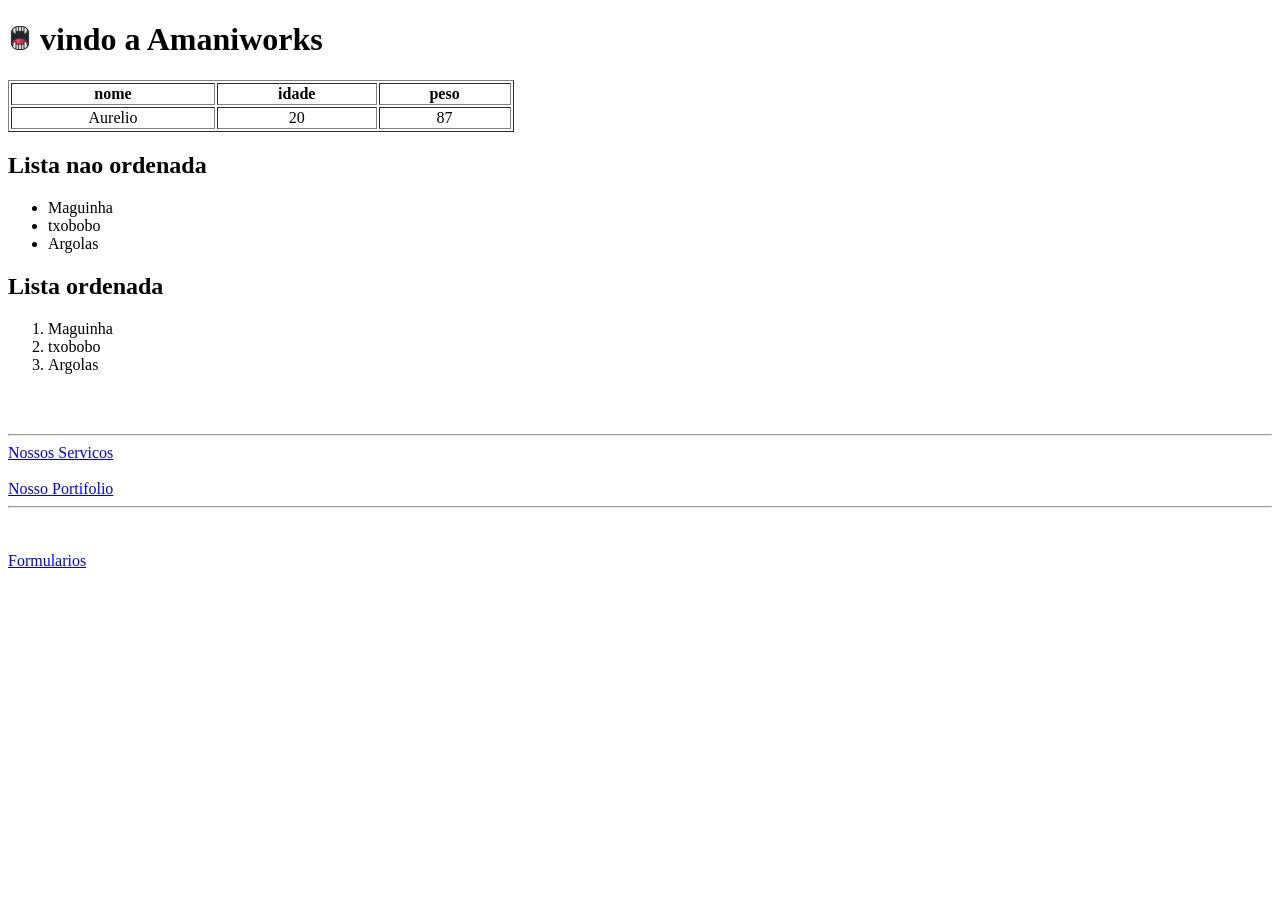
<file: Site1/index.html>
<!DOCTYPE html>
<html lang="en">

<head>
    <meta charset="UTF-8">
    <meta name="viewport" content="width=device-width, initial-scale=1.0">
    <meta name="author" content="Aurelui Jovo">
    <title>Lets guiri</title>
</head>

<body>
    <h1> <img src="img/boca_icon.png"> vindo a Amaniworks</h1>
    <table border="1" width="40%" style="text-align: center;">
        <tr>
            <th>nome</th>
            <th>idade</th>
            <th>peso</th>
        </tr>

        <tr>
            <td>Aurelio</td>
            <td>20</td>
            <td>87</td>
        </tr>
    </table>

    <h2> Lista nao ordenada</h2>
    <ul>
        <li>Maguinha</li>
        <li>txobobo</li>
        <li>Argolas</li>
    </ul>

    <h2>Lista ordenada</h2>
    <ol>
        <li>Maguinha</li>
        <li>txobobo</li>
        <li>Argolas</li>
    </ol>

    <br> <br>
    <hr>
    <a href="servicos.html" target="_blank">Nossos Servicos</a>
    <br><br>
    <a href="/Portifolio/Natawane.html">Nosso Portifolio</a>
    <hr>
    <br><br>
    <a href="Formularios.html">Formularios</a>


</body>

</html>
</file>
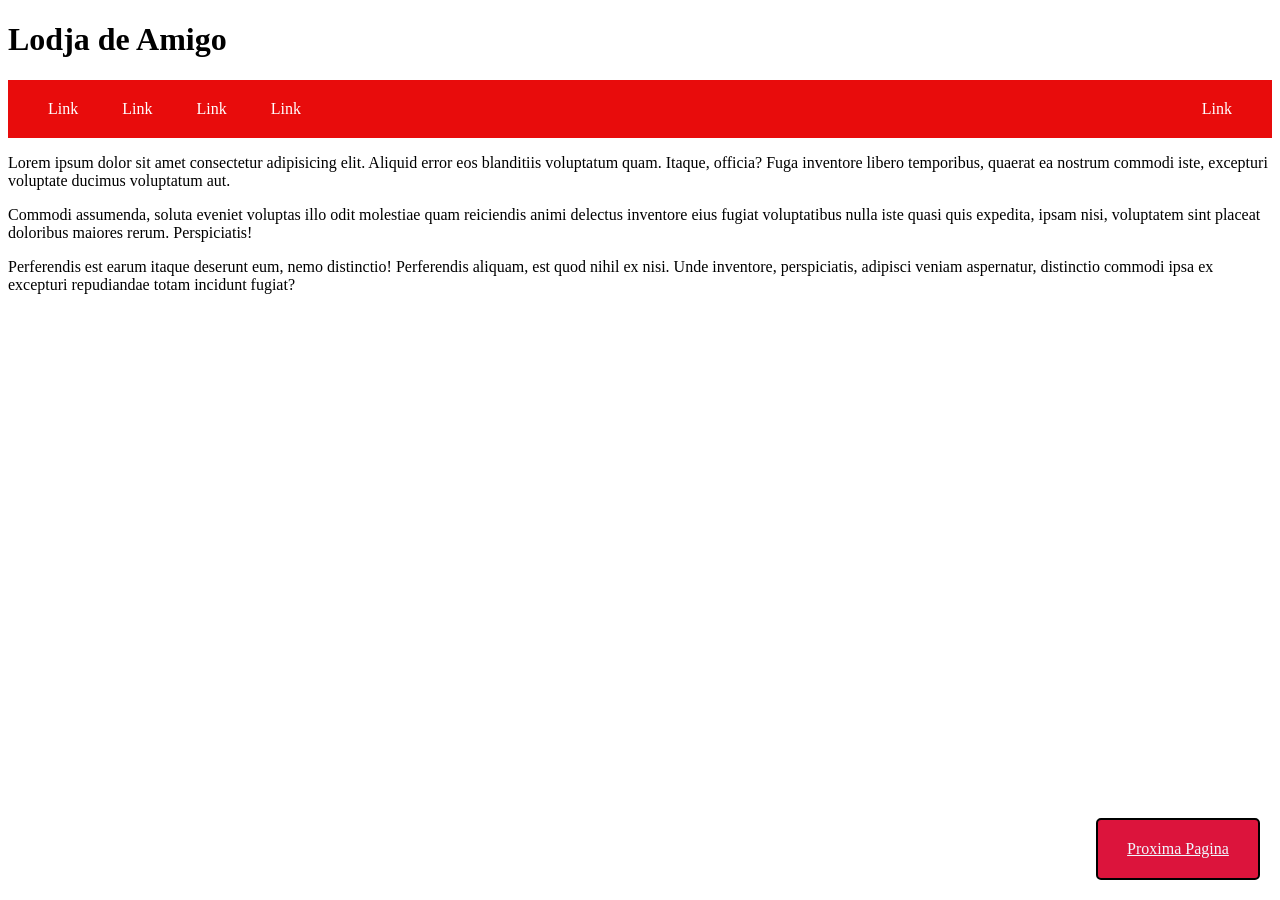
<file: Site2/index.html>
<!DOCTYPE html>
<html lang="pt-PR">

<head>
    <meta charset="UTF-8">
    <meta name="viewport" content="width=device-width, initial-scale=1.0">
    <title>Vamos ao Css</title>
    <link rel="Stylesheet" href="css/estilo.css">
</head>

<body>

    <h1>Lodja de Amigo</h1>
    <ul>
        <li><a href="#"> Link</a></li>

        <li><a href="#"> Link</a></li>

        <li><a href="#"> Link</a></li>

        <li><a href="#"> Link</a></li>
        <li id="login"><a href="#"> Link</a></li>

    </ul>

    <p class="meu">Lorem ipsum dolor sit amet consectetur adipisicing elit. Aliquid error eos blanditiis voluptatum
        quam. Itaque, officia? Fuga inventore libero temporibus, quaerat ea nostrum commodi iste, excepturi voluptate
        ducimus voluptatum aut.</p>

    <p id="Moz">Commodi assumenda, soluta eveniet voluptas illo odit molestiae quam reiciendis animi delectus inventore
        eius fugiat voluptatibus nulla iste quasi quis expedita, ipsam nisi, voluptatem sint placeat doloribus maiores
        rerum. Perspiciatis!</p>



    <p>Perferendis est earum itaque deserunt eum, nemo distinctio! Perferendis aliquam, est quod nihil ex nisi. Unde
        inventore, perspiciatis, adipisci veniam aspernatur, distinctio commodi ipsa ex excepturi repudiandae totam
        incidunt fugiat?</p>

    </p>

    <a class="botao" href="outro.html">Proxima Pagina</a>
</body>

</html>
</file>
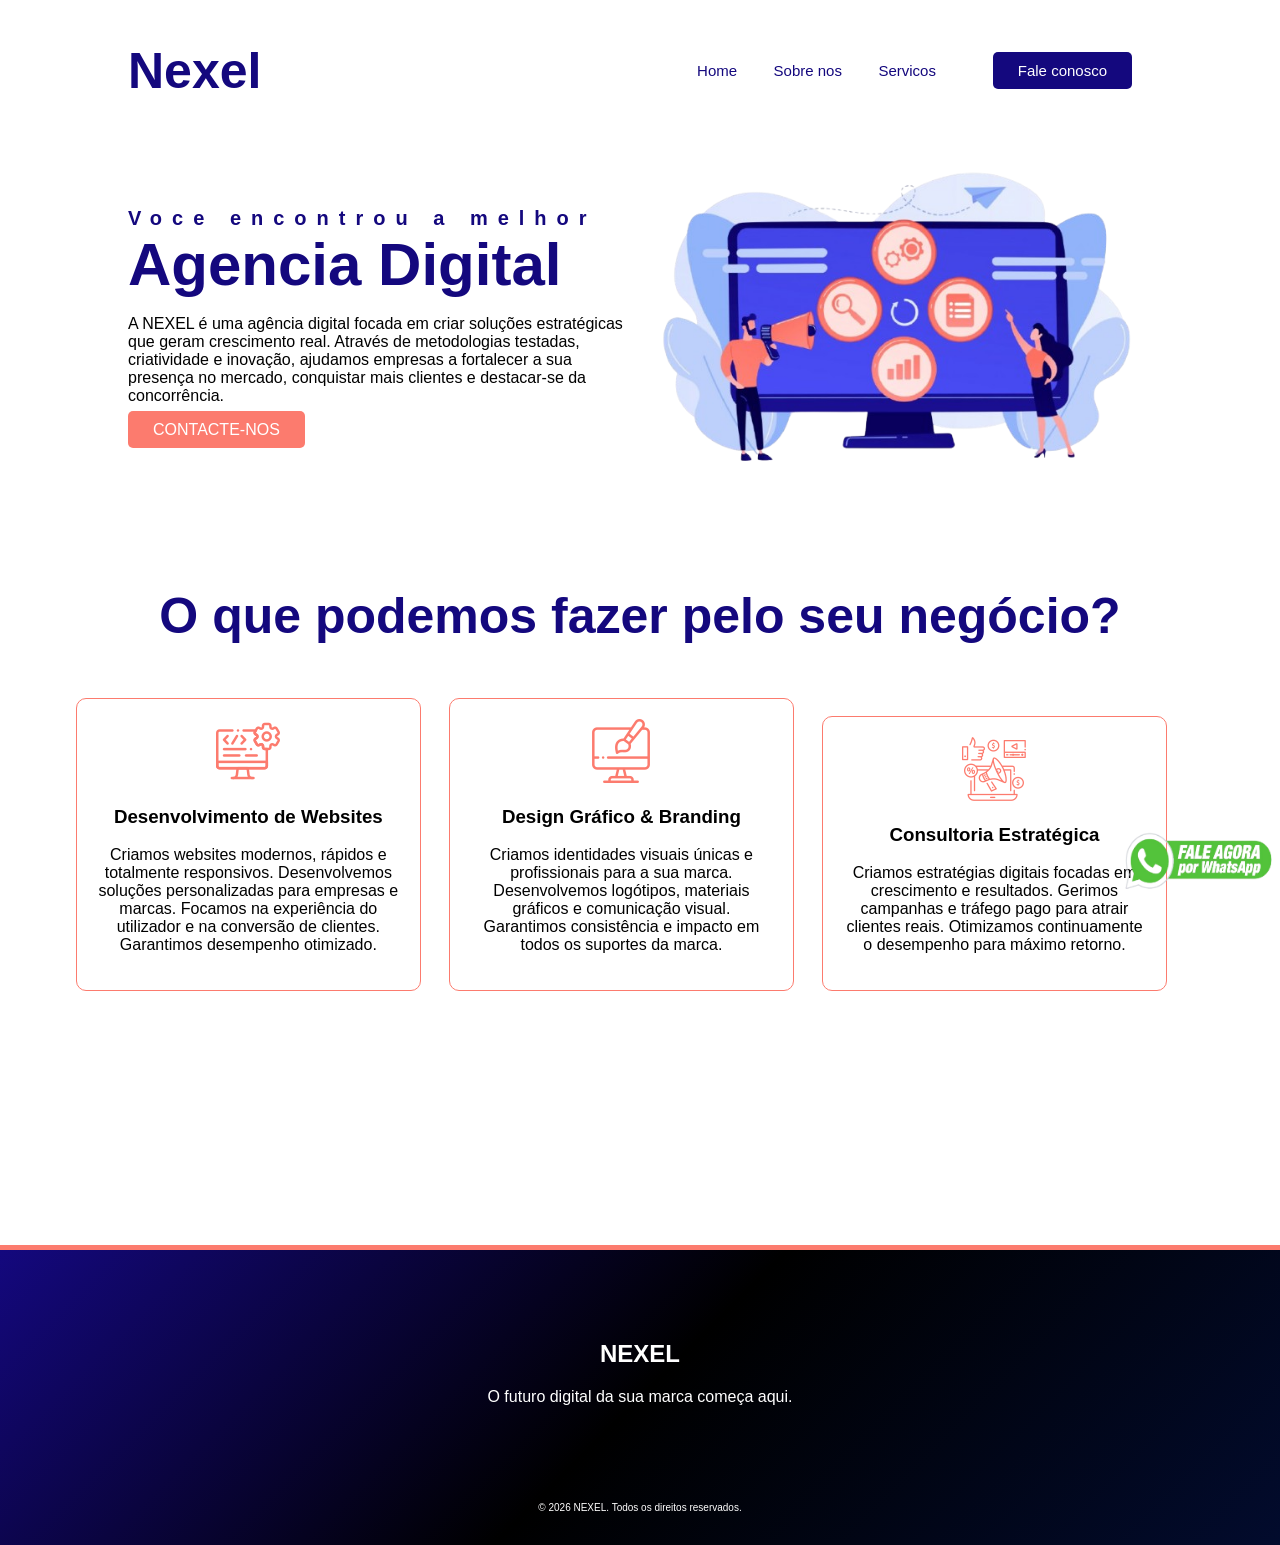
<file: Site_Agencia/index.html>
<!DOCTYPE html>
<html lang="pt-PT">

<head>
    <meta charset="UTF-8">
    <meta name="viewport" content="width=device-width, initial-scale=1.0">
    <meta name="keywords" content="Tecnologia, Design, Marketing">
    <link rel="stylesheet" href="css/estilo.css">
    <link rel="stylesheet" href="css/responsivo.css">
    <title>Agencia Nexel</title>
</head>


<body>
    <nav class="navbar">
        <div class="logo">
            <h1>Nexel</h1>
        </div>
        <div class="navegadores">
            <a href="#">Home</a>
            <a href="#">Sobre nos</a>
            <a href="#">Servicos</a>
            <a id="botao" href="#">Fale conosco</a>


        </div>
    </nav>

    <header class="header">
        <div class="headline">
            <h2 style="letter-spacing: 10px; font-size: 20px;">Voce encontrou a melhor</h2>
            <h2 style="font-size: 60px; ">Agencia Digital</h2>
            <p>A NEXEL é uma agência digital focada em criar soluções estratégicas que geram crescimento real. Através
                de metodologias testadas, criatividade e inovação, ajudamos empresas a fortalecer a sua presença no
                mercado, conquistar mais clientes e destacar-se da concorrência.</p>
            <a class="botao" href="#">Contacte-nos</a>
        </div>
        <div class="img_headline">
            <img style="max-width: 100%;" src="img/computer.png">
        </div>
    </header>

    <section class="section">
        <h2>O que podemos fazer pelo seu negócio?</h2>
        <div class="Servicos">
            <div class="card">
                <div class="card_txt"> <img src="img/desenvolvedor-de-software.png">
                    <h3>Desenvolvimento de Websites</h3>
                    <p>Criamos websites modernos, rápidos e totalmente responsivos.
                        Desenvolvemos soluções personalizadas para empresas e marcas.
                        Focamos na experiência do utilizador e na conversão de clientes.
                        Garantimos desempenho otimizado.
                    </p>
                </div>
                <div class="texto_oculto">
                    <h3>Desenvolvimento de Websites</h3>
                    <P> Desenvolvemos soluções completas desde websites institucionais até lojas online.
                        Criamos plataformas rápidas, modernas e otimizadas para todos os dispositivos.
                        Aplicamos boas práticas de SEO para melhorar a visibilidade nos motores de busca.
                        O nosso foco é transformar visitas em clientes e gerar resultados reais.</P>
                </div>
            </div>
            <div class="card">
                <div class="card_txt"> <img src="img/web-design.png">
                    <h3>Design Gráfico & Branding</h3>
                    <P> Criamos identidades visuais únicas e profissionais para a sua marca.
                        Desenvolvemos logótipos, materiais gráficos e comunicação visual.
                        Garantimos consistência e impacto em todos os suportes da marca.</P>
                </div>
                <div class="texto_oculto">
                    <h3>Design Gráfico & Branding</h3>
                    <P> Criamos identidades visuais fortes e consistentes que destacam a sua marca.
                        Desenvolvemos logótipos, materiais gráficos e comunicação visual estratégica.
                        Garantimos coerência em todos os pontos de contacto da sua marca no digital e físico.
                        O objetivo é posicionar a sua empresa de forma profissional e memorável.</P>
                </div>

            </div>
            <div class="card">
                <div class="card_txt"> <img src="img/campanha-digital.png">
                    <h3>Consultoria Estratégica</h2>
                        <p>Criamos estratégias digitais focadas em crescimento e resultados.
                            Gerimos campanhas e tráfego pago para atrair clientes reais.
                            Otimizamos continuamente o desempenho para máximo retorno.
                        </p>
                </div>
                <div class="texto_oculto">
                    <h3>Marketing Digital</h3>
                    <P> Criamos e gerimos campanhas digitais focadas em crescimento e conversão.
                        Utilizamos tráfego pago e estratégias orgânicas para atrair clientes qualificados.
                        Analisamos métricas em tempo real para otimizar resultados continuamente.
                        O nosso foco é maximizar o retorno sobre o investimento e a presença online.</P>
                </div>

            </div>
        </div>

    </section>


    <footer>
        <div class="rodape">
            <h2>NEXEL</h2>
            <P>O futuro digital da sua marca começa aqui.</P>
        </div>
        <p class="copy">© 2026 NEXEL. Todos os direitos reservados.</p>

    </footer>
    <a class="whats" target="_blank"
        href="https://wa.me/849648259?text=Ol%C3%A1%2C%20vi%20o%20vosso%20website%20e%20fiquei%20interessado%20nos%20vossos%20servi%C3%A7os.%20Gostaria%20de%20obter%20mais%20informa%C3%A7%C3%B5es%20sobre%20as%20solu%C3%A7%C3%B5es%20que%20oferecem%20e%20como%20podem%20ajudar%20o%20meu%20neg%C3%B3cio."><img
            style=" height: 60px;
    width: 150px;" src="img/Whats-removebg-preview.png">
</body>

</html>
</file>
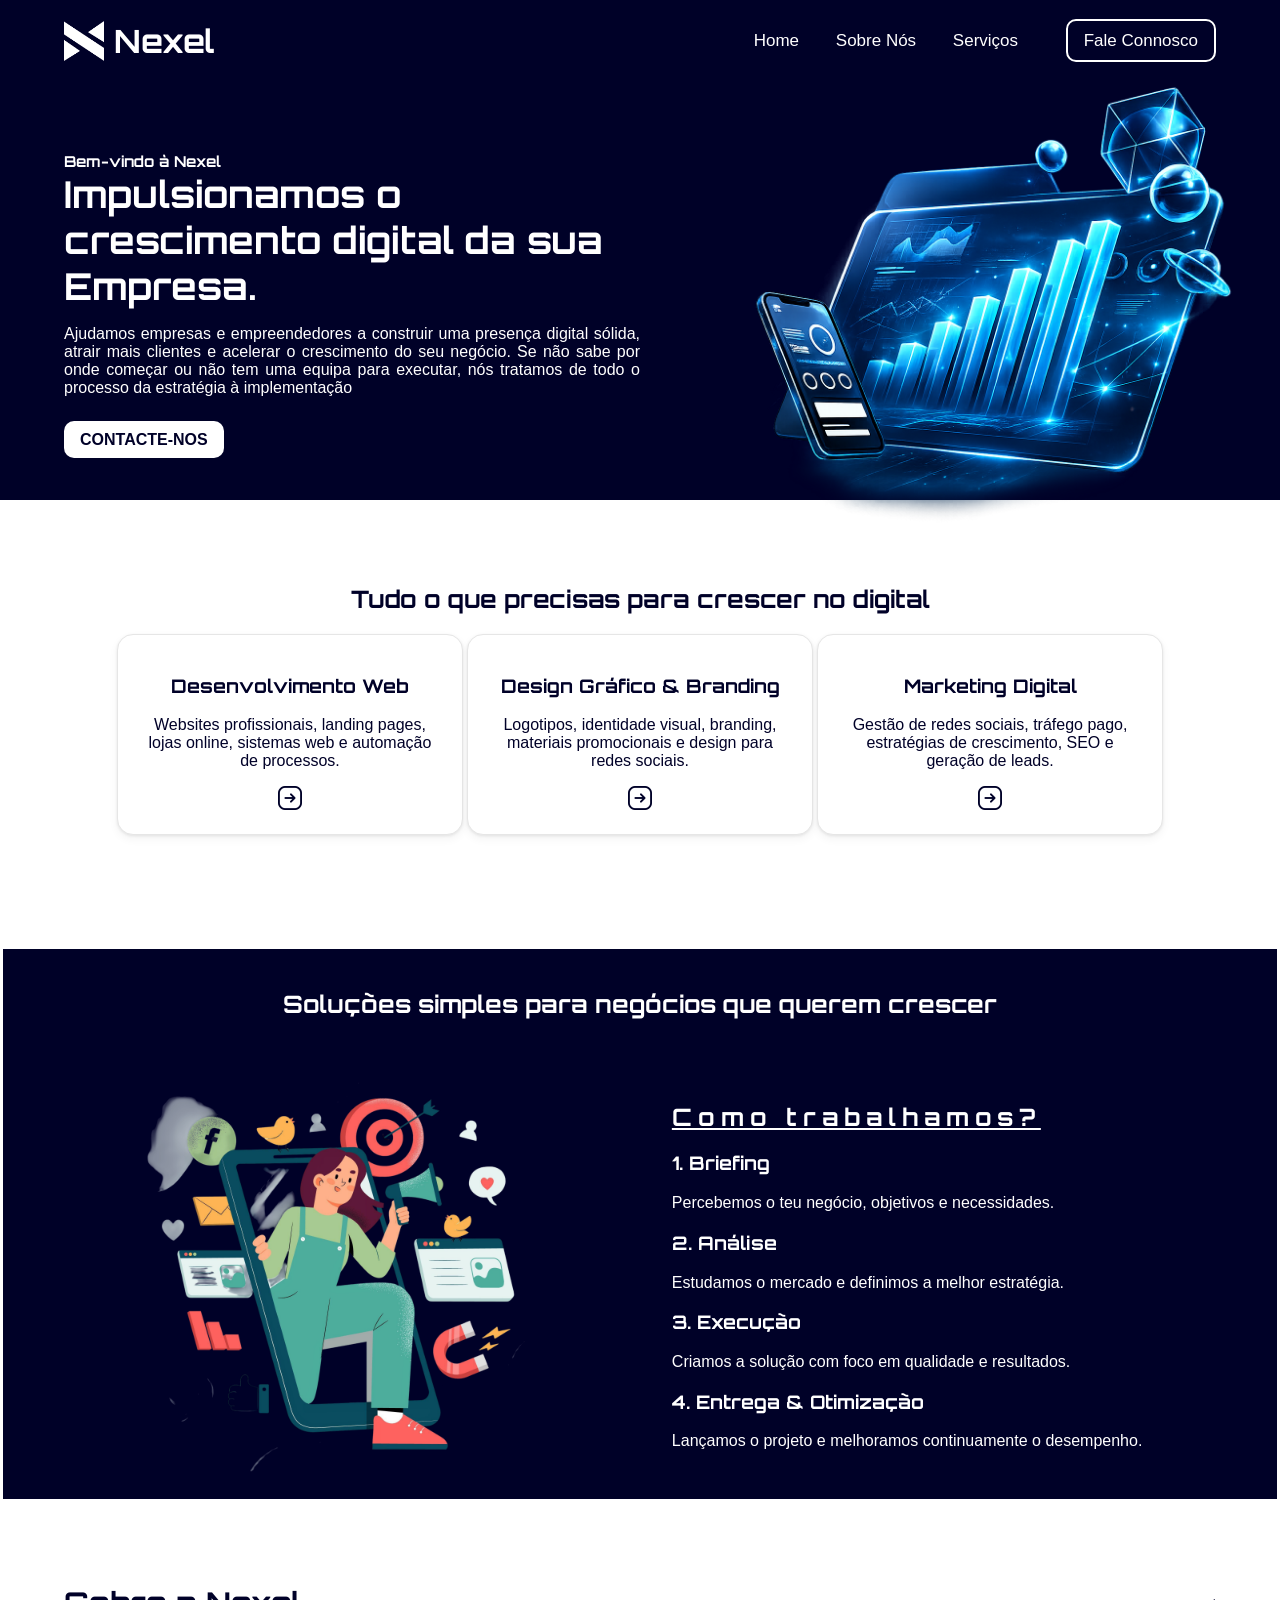
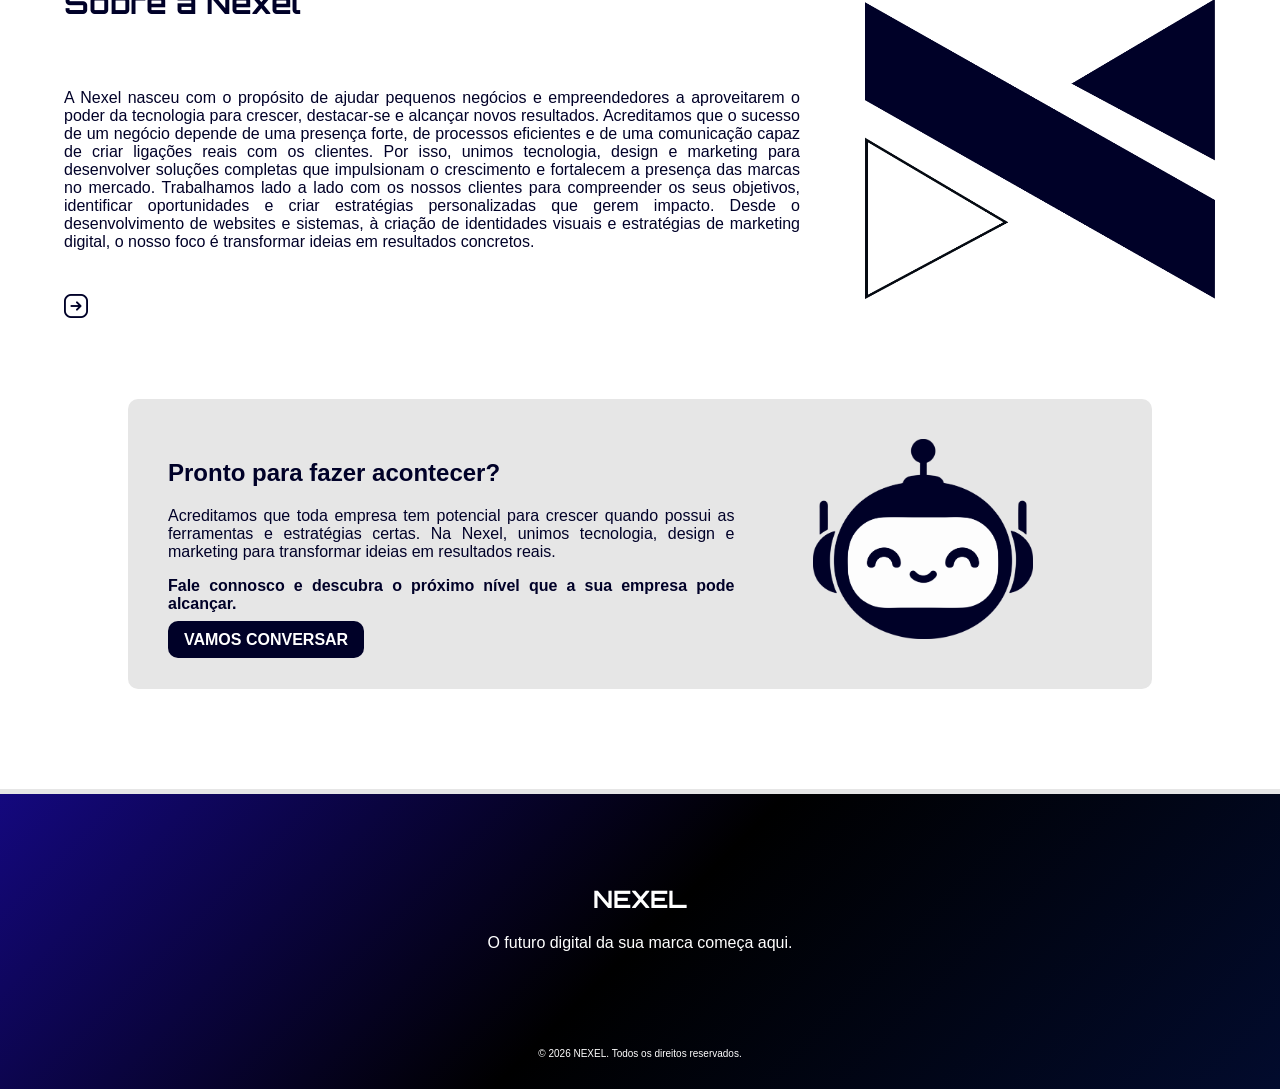
<file: Site_Nexel/index.html>
<!DOCTYPE html>
<html lang="en">

<head>
    <meta charset="UTF-8">
    <meta name="viewport" content="width=device-width, initial-scale=1.0">
    <meta name="Keywords" content="Design, Programacao, Txiiiii">
    <meta name="Author" content="Aurelio Jovov jr">
    <link rel="icon" href="./img/nexel 2.png" type="image/png">
    <link rel="stylesheet" href="css/estilo.css">
    <link rel="stylesheet" href="css/index_responsivo.css">
    <title>Nexel - Home</title>
</head>

<body>
    <navbar class="navbar">

        <div class="logo">
            <img src="img/nexel 2.png">
            <H1>Nexel</H1>
        </div>
        <div class="menu">
            <a href="./index.html">Home</a>
            <a href="./sobre.html">Sobre Nós</a>
            <a href="./services.html">Serviços</a>
            <a id="botao" target="_blank"
                href="https://wa.me/258879148260?text=Ol%C3%A1,%20equipa%20Nexel!%20%F0%9F%91%8B%20Acabei%20de%20visitar%20o%20vosso%20site%20e%20gostaria%20de%20saber%20mais%20sobre%20os%20servi%C3%A7os%20que%20oferecem.%20Podem%20ajudar-me%20a%20encontrar%20a%20melhor%20solu%C3%A7%C3%A3o%20para%20o%20meu%20projeto?%20Obrigado.">Fale
                Connosco</a>
        </div>
    </navbar>

    <header class="header">
        <div class="headline">
            <h2>Bem-vindo à Nexel</h2>
            <p class="txt">Impulsionamos o crescimento digital da sua Empresa.</p>
            <p style="text-align: justify;">Ajudamos empresas e empreendedores a construir uma presença digital sólida,
                atrair mais
                clientes e acelerar o crescimento do seu negócio. Se não sabe por onde começar ou não tem uma equipa
                para executar, nós tratamos de todo o processo da estratégia à implementação</p>
            <br>
            <a class="botao" target="_blank"
                href="https://wa.me/258879148260?text=Ol%C3%A1,%20equipa%20Nexel!%20%F0%9F%91%8B%20Acabei%20de%20visitar%20o%20vosso%20site%20e%20gostaria%20de%20saber%20mais%20sobre%20os%20servi%C3%A7os%20que%20oferecem.%20Podem%20ajudar-me%20a%20encontrar%20a%20melhor%20solu%C3%A7%C3%A3o%20para%20o%20meu%20projeto?%20Obrigado.">Contacte-nos</a>
        </div>

        <div class="img_headline">
            <img style="   height: 500px;
    width: 500px;" src="img/headlineimg.png">
        </div>
    </header>

    <section class="section">
        <div class="servicos">
            <h2>Tudo o que precisas para crescer no digital</h2>
            <div class="card">
                <h3>Desenvolvimento Web</h3>
                <p>Websites profissionais, landing pages, lojas online, sistemas web e automação de processos.</p>
                <a class="seta" href="./services.html"><img src="img/seta-direita.png"></a>
            </div>
            <div class="card">
                <h3>Design Gráfico & Branding</h3>
                <p>Logotipos, identidade visual, branding, materiais promocionais e design para redes sociais.</p>
                <a class="seta" href="./services.html"><img src="img/seta-direita.png"></a>
            </div>
            <div class="card">
                <h3>Marketing Digital</h3>
                <p> Gestão de redes sociais, tráfego pago, estratégias de crescimento, SEO e geração de leads.</p>
                <a class="seta" href="./services.html"><img src="img/seta-direita.png"> </a>
            </div>
        </div>
        <div class="titulo">
            <h2>Soluções simples para negócios que querem crescer</h2>
        </div>
    </section>

    <section class="processo">



        <div class="img_pro">
            <img style="height:400px; width:400px;"
                src="img/ilustracao-desenhada-a-mao-de-pessoas-com-smartphone-para-marketing.png">
        </div>
        <div class="info_pro">
            <h2 style="text-decoration: underline;  letter-spacing: 6px;">Como trabalhamos?</h2>

            <h3>1. Briefing </h3>
            <p>Percebemos o teu negócio, objetivos e necessidades.</p>
            <h3>2. Análise </h3>
            <p>Estudamos o mercado e definimos a melhor estratégia.</p>
            <h3>3. Execução </h3>
            <p>Criamos a solução com foco em qualidade e resultados.</p>
            <h3>4. Entrega & Otimização </h3>
            <p>Lançamos o projeto e melhoramos continuamente o desempenho.</p>
        </div>

    </section>

    <section class="sobre">
        <div class="sobre_txt">
            <h2 style="padding: 0;">Sobre a Nexel</h2>
            <p>A Nexel nasceu com o propósito de ajudar pequenos negócios e empreendedores a aproveitarem o poder da
                tecnologia para crescer, destacar-se e alcançar novos resultados.

                Acreditamos que o sucesso de um negócio depende de uma presença forte, de processos eficientes e de uma
                comunicação capaz de criar ligações reais com os clientes. Por isso, unimos tecnologia, design e
                marketing para desenvolver soluções completas que impulsionam o crescimento e fortalecem a presença das
                marcas no mercado.

                Trabalhamos lado a lado com os nossos clientes para compreender os seus objetivos, identificar
                oportunidades e criar estratégias personalizadas que gerem impacto. Desde o desenvolvimento de websites
                e sistemas, à criação de identidades visuais e estratégias de marketing digital, o nosso foco é
                transformar ideias em resultados concretos.</p>

            <a class="seta" href="./sobre.html"><img src="img/seta-direita.png"> </a>
        </div>
        <div class="sobre_logo">
            <img style="height: 300px; width: 350px;" src="img/nexel.png">
        </div>
    </section>

    <section class="Vamos">

        <div class="contacte_txt">
            <h2>Pronto para fazer acontecer?</h2>
            <p>Acreditamos que toda empresa tem potencial para crescer quando possui as ferramentas e estratégias
                certas. Na Nexel, unimos tecnologia, design e marketing para transformar ideias em resultados reais.</p>
            <strong>Fale connosco e descubra o próximo nível que a sua empresa pode alcançar.</strong>
            <br> <br>
            <a class="btn" target="_blank"
                href="https://wa.me/258879148260?text=Ol%C3%A1,%20equipa%20Nexel!%20%F0%9F%91%8B%20Acabei%20de%20visitar%20o%20vosso%20site%20e%20gostaria%20de%20saber%20mais%20sobre%20os%20servi%C3%A7os%20que%20oferecem.%20Podem%20ajudar-me%20a%20encontrar%20a%20melhor%20solu%C3%A7%C3%A3o%20para%20o%20meu%20projeto?%20Obrigado.">Vamos
                conversar</a>
        </div>
        <div class="contacte_img">
            <img style=" height: 200px;
    width: 220px;" src="img/robo.png">
        </div>

        </div>
    </section>


    <footer class="footer">
        <div class="rodape">
            <h2>NEXEL</h2>
            <P>O futuro digital da sua marca começa aqui.</P>
        </div>
        <p class="copy">© 2026 NEXEL. Todos os direitos reservados.</p>

    </footer>

</body>

</html>
</file>
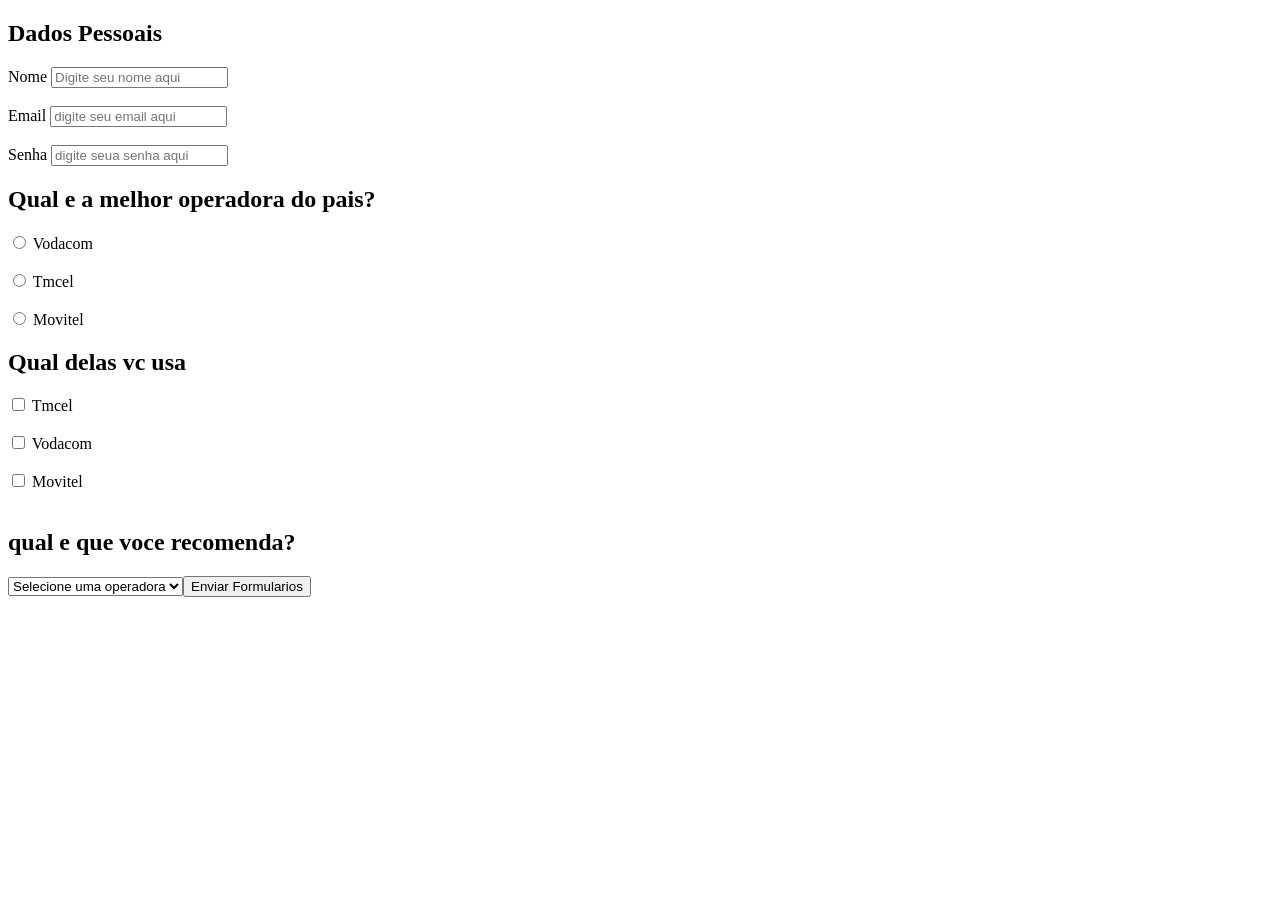
<file: Site1/Formularios.html>
<!DOCTYPE html>
<html lang="pt-PT">

<head>
    <meta charset="UTF-8">
    <meta name="viewport" content="width=device-width, initial-scale=1.0">
    <title>Formularios</title>
    <style>
        body {}
    </style>
</head>

<body>
    <h2>Dados Pessoais</h2>
    <form>
        <label for="campo_nome">Nome</label>
        <input id="campo_nome" type="text" placeholder="Digite seu nome aqui" required>

        <br><br>
        <label for="Email">Email</label>
        <input id="Email" type="email" placeholder="digite seu email aqui" required>

        <br><br>
        <label for="password">Senha</label>
        <input id="password" type="password" placeholder="digite seua senha aqui" required>



        <h2>Qual e a melhor operadora do pais?</h2>


        <input type="radio" id="Vodacom" name="operadora" value="Vodacom">
        <label for="Vodacom"> Vodacom</label>

        <br><br>
        <input type="radio" id="Tmcel" name="operadora" value="Tmcel">
        <label for="Tmcel"> Tmcel</label>

        <br><br>
        <input type="radio" id="Movitel" name="operadora" value="Movitel">
        <label for="Movitel"> Movitel</label>

        <h2>Qual delas vc usa </h2>

        <input id="operadora2" type="checkbox" name="operadora2" value="Tmcel">
        <label for="operadora2"> Tmcel</label>
        <br><br>

        <input id="operadora1" type="checkbox" name="operadora1" value="Vodacom">
        <label for="operadora1"> Vodacom</label>
        <br><br>

        <input id="operadora3" type="checkbox" name="operadora3" value="Movitel">
        <label for="operadora3"> Movitel</label>
        <br><br>

        <h2>qual e que voce recomenda?</h2>
        <select>
            <option selected disabled value="">Selecione uma operadora</option>
            <option value="Vodacom">vodacom</option>
            <option value="Tmcel">Tmcel</option>
            <option value="Movitel">Movitel</option>
            <br><br>
            <br><br>
            <input type="submit" value="Enviar Formularios">
            <br><br>
        </select>

</body>

</html>
</file>
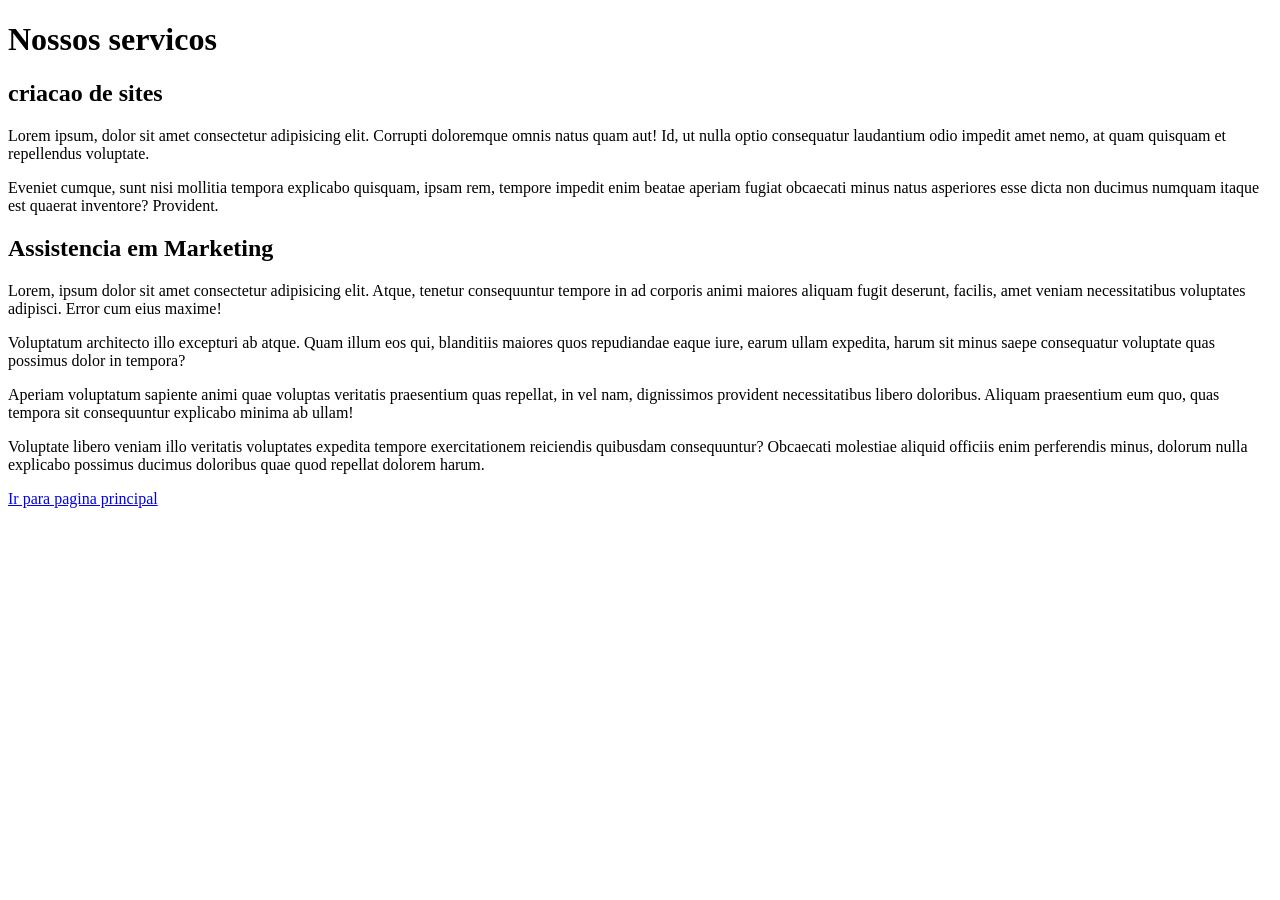
<file: Site1/servicos.html>
<!DOCTYPE html>
<html lang="pt-PT">

<head>
    <meta charset="UTF-8">
    <meta name="viewport" content="width=device-width, initial-scale=1.0">
    <title>Servicos </title>
</head>

<body>
    <h1>Nossos servicos</h1>
    <h2>criacao de sites</h2>
    <p>Lorem ipsum, dolor sit amet consectetur adipisicing elit. Corrupti doloremque omnis natus quam aut! Id, ut nulla
        optio consequatur laudantium odio impedit amet nemo, at quam quisquam et repellendus voluptate.</p>
    <p>Eveniet cumque, sunt nisi mollitia tempora explicabo quisquam, ipsam rem, tempore impedit enim beatae aperiam
        fugiat obcaecati minus natus asperiores esse dicta non ducimus numquam itaque est quaerat inventore? Provident.
    </p>

    <h2>Assistencia em Marketing</h2>
    <p>Lorem, ipsum dolor sit amet consectetur adipisicing elit. Atque, tenetur consequuntur tempore in ad corporis
        animi maiores aliquam fugit deserunt, facilis, amet veniam necessitatibus voluptates adipisci. Error cum eius
        maxime!</p>
    <p>Voluptatum architecto illo excepturi ab atque. Quam illum eos qui, blanditiis maiores quos repudiandae eaque
        iure, earum ullam expedita, harum sit minus saepe consequatur voluptate quas possimus dolor in tempora?</p>
    <p>Aperiam voluptatum sapiente animi quae voluptas veritatis praesentium quas repellat, in vel nam, dignissimos
        provident necessitatibus libero doloribus. Aliquam praesentium eum quo, quas tempora sit consequuntur explicabo
        minima ab ullam!</p>
    <p>Voluptate libero veniam illo veritatis voluptates expedita tempore exercitationem reiciendis quibusdam
        consequuntur? Obcaecati molestiae aliquid officiis enim perferendis minus, dolorum nulla explicabo possimus
        ducimus doloribus quae quod repellat dolorem harum.</p>
    <a href="index.html">Ir para pagina principal</a>
</body>

</html>
</file>
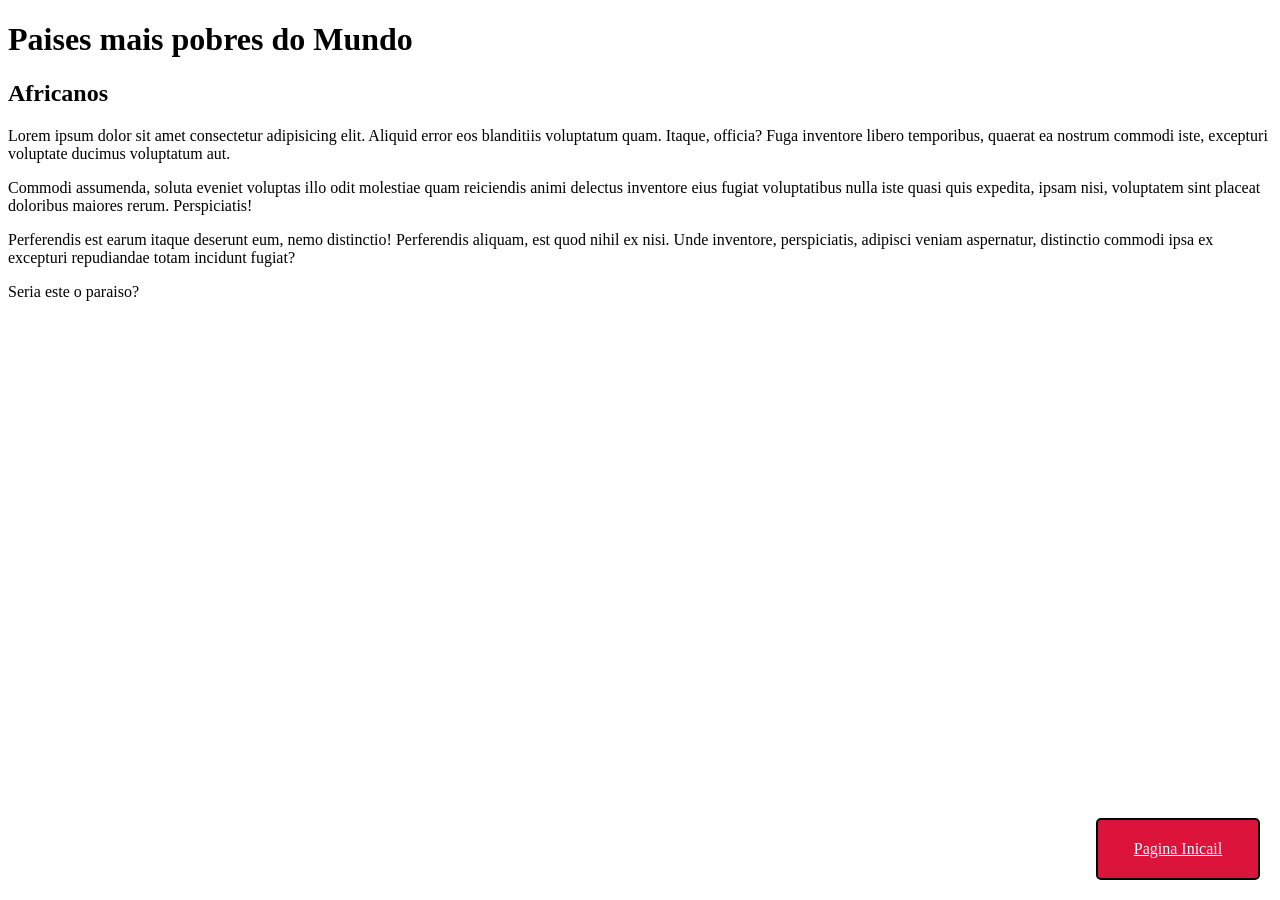
<file: Site2/outro.html>
<!DOCTYPE html>
<html lang="pt-PT">

<head>
    <meta charset="UTF-8">
    <meta name="viewport" content="width=device-width, initial-scale=1.0">
    <title>Outro</title>
    <link rel="Stylesheet" href="css/estilo.css">
</head>

<body>
    <h1>Paises mais pobres do Mundo</h1>
    <h2>Africanos</h2>

    <p class="meu">Lorem ipsum dolor sit amet consectetur adipisicing elit. Aliquid error eos blanditiis voluptatum
        quam. Itaque, officia? Fuga inventore libero temporibus, quaerat ea nostrum commodi iste, excepturi voluptate
        ducimus voluptatum aut.</p>

    <p id="Moz">Commodi assumenda, soluta eveniet voluptas illo odit molestiae quam reiciendis animi delectus inventore
        eius fugiat voluptatibus nulla iste quasi quis expedita, ipsam nisi, voluptatem sint placeat doloribus maiores
        rerum. Perspiciatis!</p>



    <p>Perferendis est earum itaque deserunt eum, nemo distinctio! Perferendis aliquam, est quod nihil ex nisi. Unde
        inventore, perspiciatis, adipisci veniam aspernatur, distinctio commodi ipsa ex excepturi repudiandae totam
        incidunt fugiat?</p>

    <div class="Fundo">

        <P>Seria este o paraiso?</P>

    </div>
    <a class="botao" href="index.html">Pagina Inicail</a>


</body>

</html>
</file>
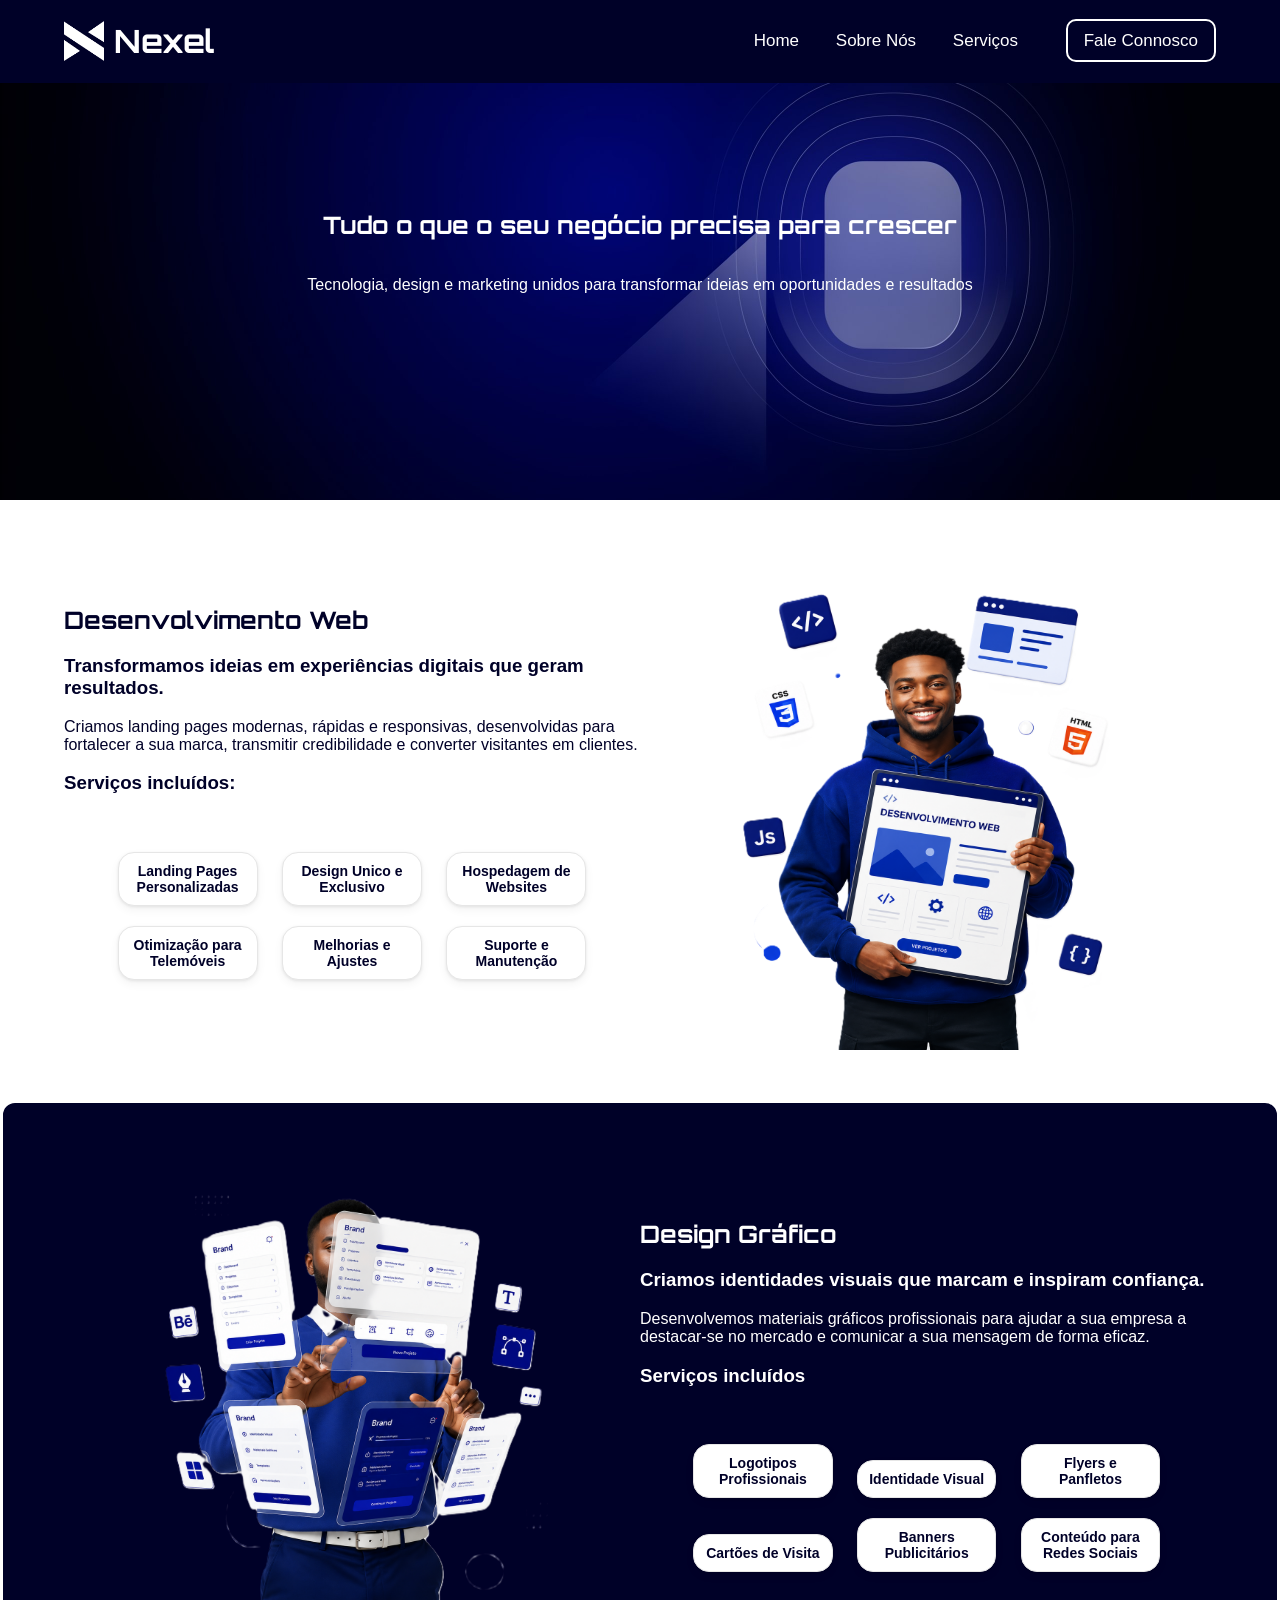
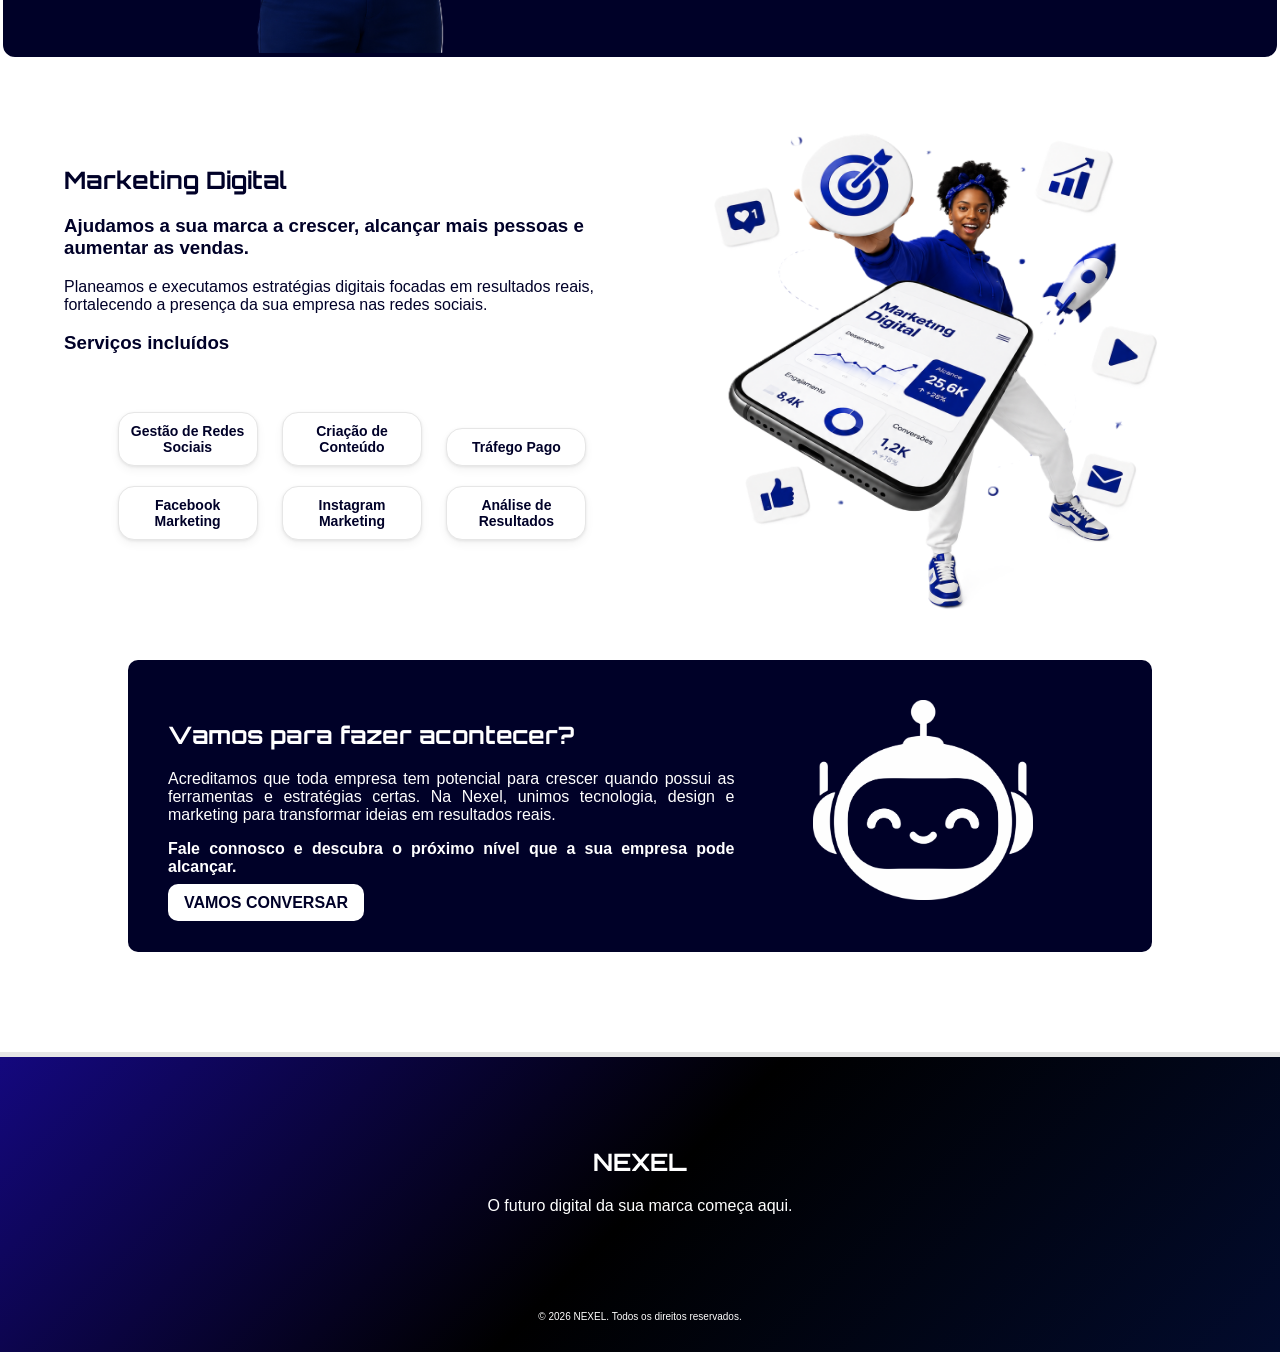
<file: Site_Nexel/services.html>
<!DOCTYPE html>
<html lang="en">

<head>
    <meta charset="UTF-8">
    <meta name="viewport" content="width=device-width, initial-scale=1.0">
    <meta name="Keywords" content="Design, Programacao, Txiiiii">
    <meta name="Author" content="Aurelio Jovo jr">
    <link rel="stylesheet" href="css/estilo_services.css">
    <link rel="stylesheet" href="css/services_responsivo.css">
    <link rel="icon" href="./img/nexel 2.png" type="image/png">
    <title>Nexel sobre-nos </title>
</head>

<body>
    <navbar class="navbar">

        <div class="logo">
            <img src="img/nexel 2.png">
            <H1>Nexel</H1>
        </div>
        <div class="menu">
            <a href="./index.html">Home</a>
            <a href="./sobre.html">Sobre Nós</a>
            <a href="./services.html">Serviços</a>
            <a id="botao" target="_blank"
                href="https://wa.me/258879148260?text=Ol%C3%A1,%20equipa%20Nexel!%20%F0%9F%91%8B%20Acabei%20de%20visitar%20o%20vosso%20site%20e%20gostaria%20de%20saber%20mais%20sobre%20os%20servi%C3%A7os%20que%20oferecem.%20Podem%20ajudar-me%20a%20encontrar%20a%20melhor%20solu%C3%A7%C3%A3o%20para%20o%20meu%20projeto?%20Obrigado.">Fale
                Connosco</a>
        </div>
    </navbar>

    <header class="header">
        <div class="headline">
            <h2>Tudo o que o seu negócio precisa para crescer</h2>
            <p>Tecnologia, design e marketing unidos para transformar ideias em oportunidades e resultados</p>
        </div>
    </header>

    <section class="devweb">
        <div class="txtweb">
            <h2> Desenvolvimento Web</h2>
            <h3>Transformamos ideias em experiências digitais que geram resultados.</h3>
            <p>Criamos landing pages modernas, rápidas e responsivas, desenvolvidas para fortalecer a sua marca,
                transmitir credibilidade e converter visitantes em clientes.</p>
            <h3>Serviços incluídos:</h3>

            <div class="servicos">
                <div class="card"> Landing Pages Personalizadas</div>
                <div class="card">Design Unico e Exclusivo
                </div>
                <div class="card"> Hospedagem de Websites</div>
                <div class="card"> Otimização para Telemóveis</div>
                <div class="card"> Melhorias e Ajustes </div>
                <div class="card"> Suporte e Manutenção</div>
            </div>
        </div>
        <div class="imgweb">
            <img style="height:500px; width:400px;" src="./img/img_devweb.png">
        </div>

    </section>

    <section class="design">
        <div class="imgdesign"> <img style="height:500px; width:400px;" src="./img/img_design.png">
        </div>
        <div class="txtdesign">
            <h2>Design Gráfico</h2>
            <h3>Criamos identidades visuais que marcam e inspiram confiança.</h3>
            <p>Desenvolvemos materiais gráficos profissionais para ajudar a sua empresa a destacar-se no mercado e
                comunicar a sua mensagem de forma eficaz.</p>
            <h3>Serviços incluídos</h3>
            <div class="servicos">
                <div class="card"> Logotipos Profissionais
                </div>
                <div class="card"> Identidade Visual </div>
                <div class="card"> Flyers e Panfletos</div>
                <div class="card"> Cartões de Visita</div>
                <div class="card"> Banners Publicitários</div>
                <div class="card"> Conteúdo para Redes Sociais</div>
            </div>
        </div>
        </div>


    </section>

    <section class="mkt">
        <div class="txtmkt">
            <h2>Marketing Digital</h2>
            <h3>Ajudamos a sua marca a crescer, alcançar mais pessoas e aumentar as vendas.</h3>
            <p>Planeamos e executamos estratégias digitais focadas em resultados reais, fortalecendo a presença da sua
                empresa nas redes sociais.</p>
            <h3>Serviços incluídos</h3>
            <div class="servicos">
                <div class="card"> Gestão de Redes Sociais
                </div>
                <div class="card"> Criação de Conteúdo</div>
                <div class="card"> Tráfego Pago</div>
                <div class="card"> Facebook Marketing</div>
                <div class="card"> Instagram Marketing</div>
                <div class="card"> Análise de Resultados</div>
            </div>
        </div>
        </div>
        <div class="imgmkt"><img style="height:600px; width:500px;" src="./img/img_mkt.png"></div>

    </section>

    <section class="Vamos">

        <div class="contacte_txt">
            <h2>Vamos para fazer acontecer?</h2>
            <p>Acreditamos que toda empresa tem potencial para crescer quando possui as ferramentas e estratégias
                certas. Na Nexel, unimos tecnologia, design e marketing para transformar ideias em resultados reais.</p>
            <strong>Fale connosco e descubra o próximo nível que a sua empresa pode alcançar.</strong>
            <br> <br>
            <a class="btn" target="_blank"
                href="https://wa.me/258879148260?text=Ol%C3%A1,%20equipa%20Nexel!%20%F0%9F%91%8B%20Acabei%20de%20visitar%20o%20vosso%20site%20e%20gostaria%20de%20saber%20mais%20sobre%20os%20servi%C3%A7os%20que%20oferecem.%20Podem%20ajudar-me%20a%20encontrar%20a%20melhor%20solu%C3%A7%C3%A3o%20para%20o%20meu%20projeto?%20Obrigado.">Vamos
                conversar</a>
        </div>
        <div class="contacte_img">
            <img style=" height: 200px;
    width: 220px;" src="img/robo white.png">
        </div>

        </div>
    </section>


    <footer class="footer">
        <div class="rodape">
            <h2>NEXEL</h2>
            <P>O futuro digital da sua marca começa aqui.</P>
        </div>
        <p class="copy">© 2026 NEXEL. Todos os direitos reservados.</p>

    </footer>

</body>

</html>
</file>
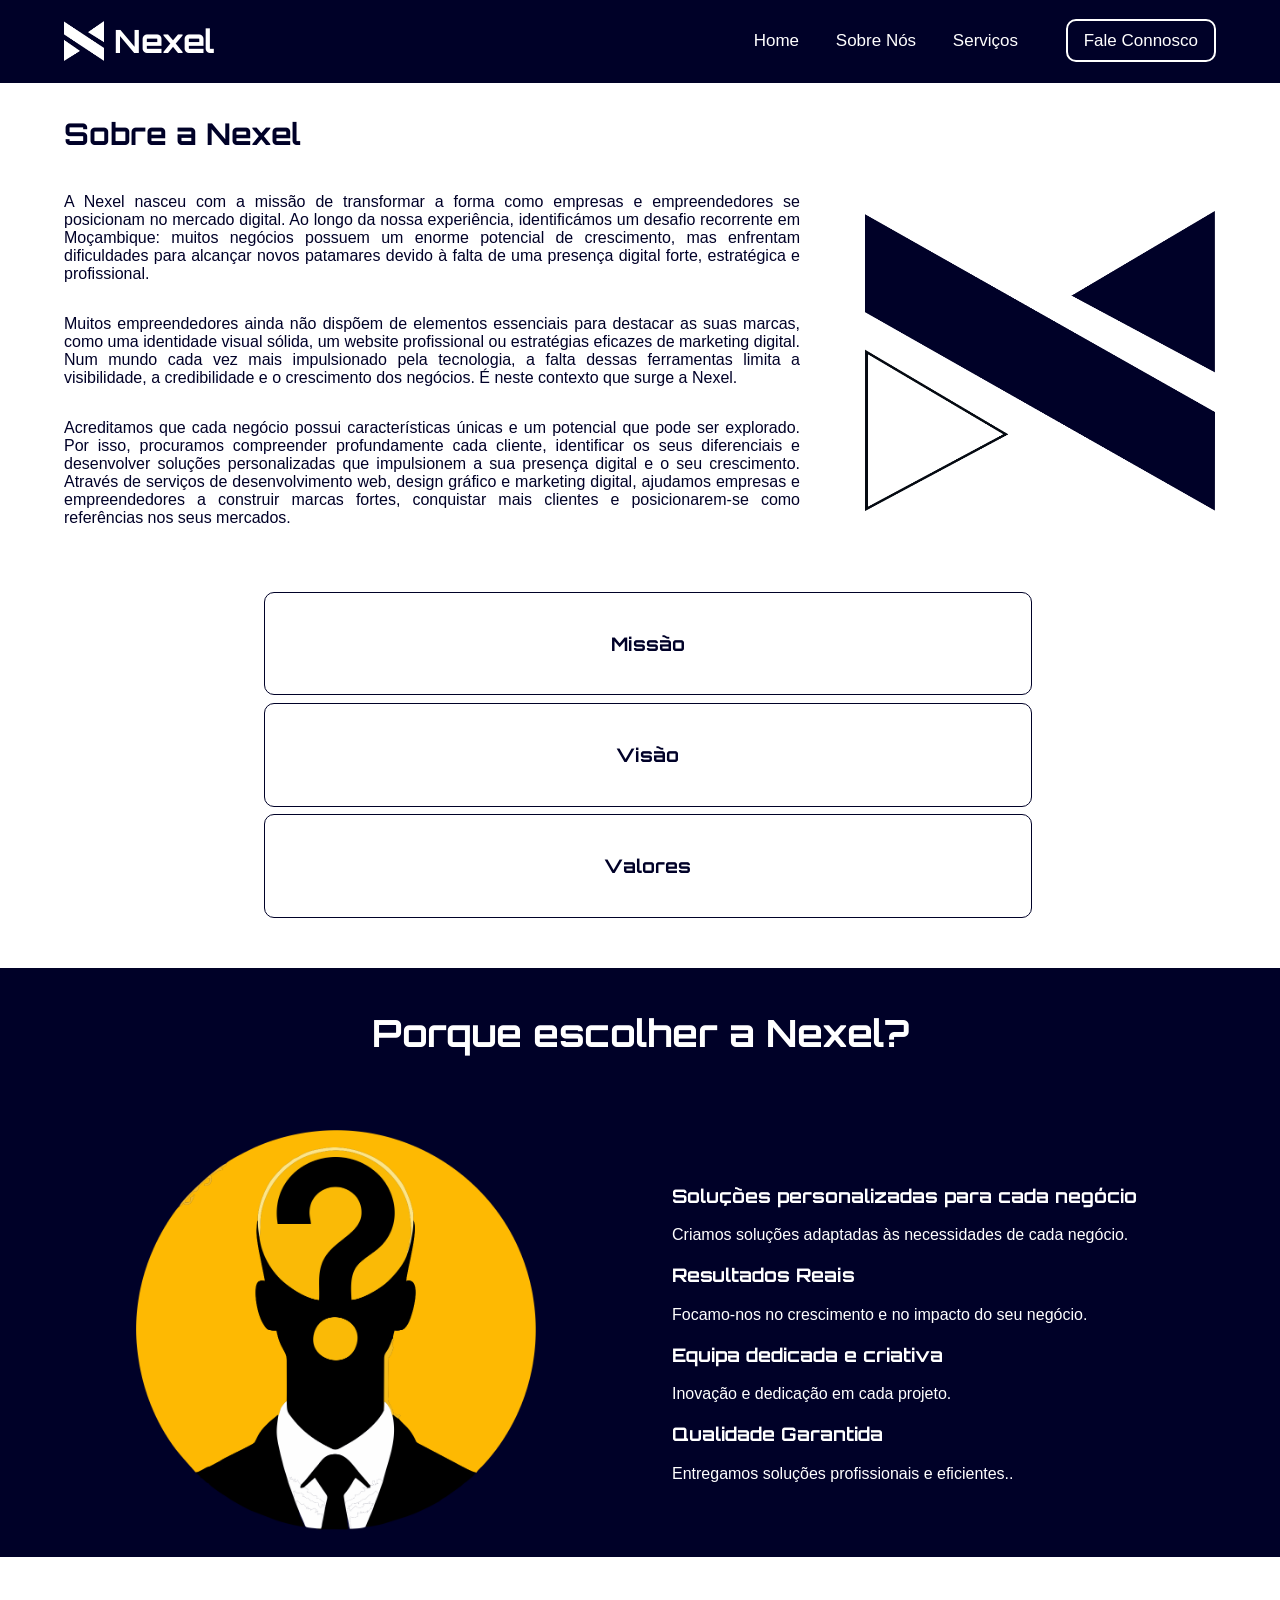
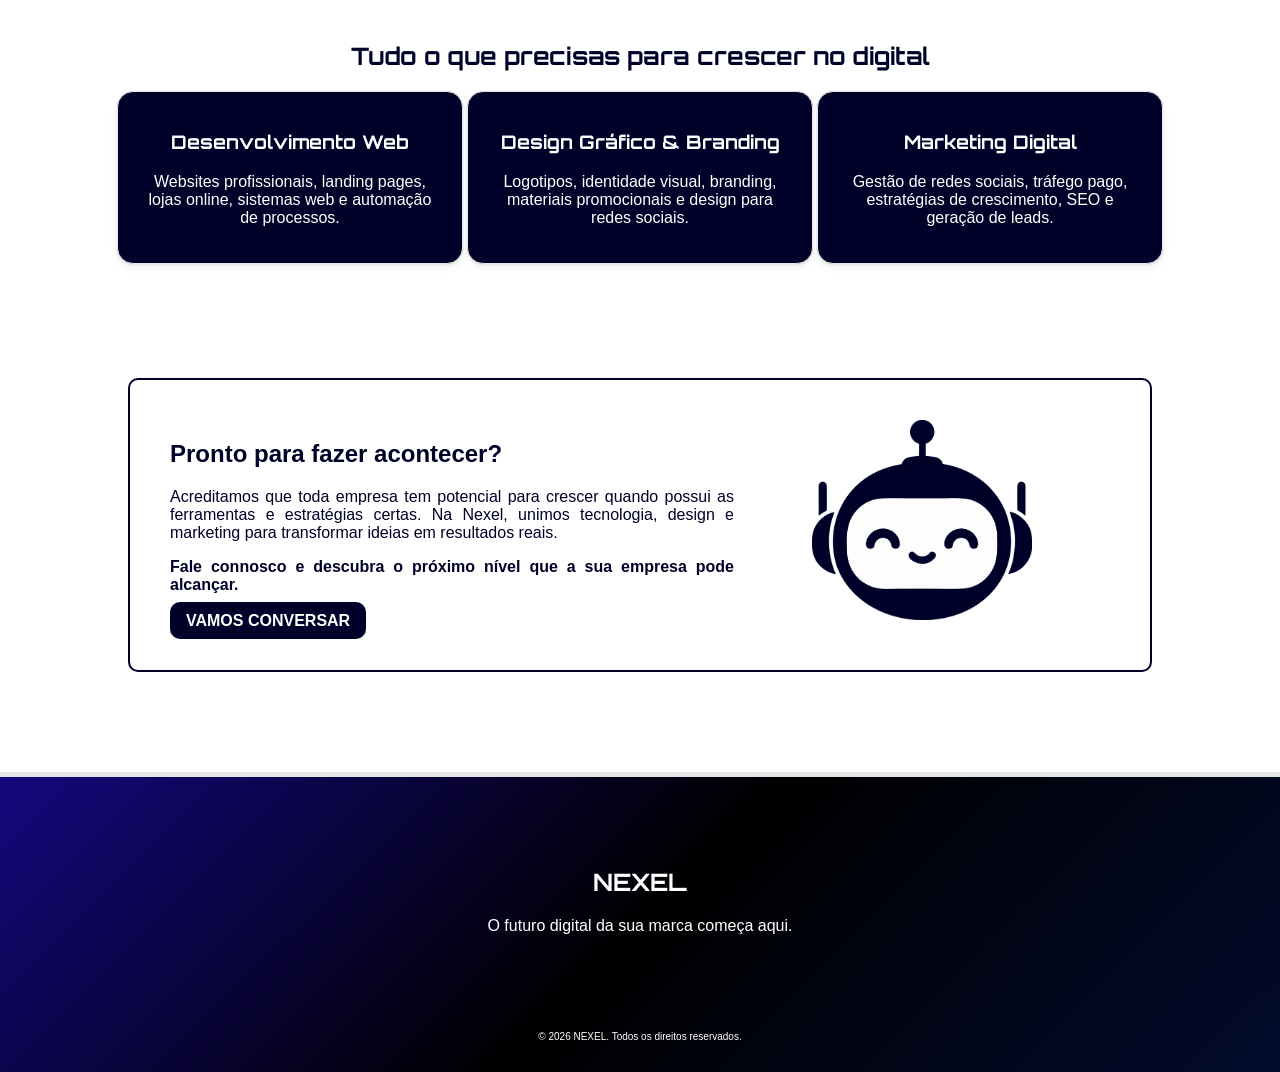
<file: Site_Nexel/sobre.html>
<!DOCTYPE html>
<html lang="en">

<head>
    <meta charset="UTF-8">
    <meta name="viewport" content="width=device-width, initial-scale=1.0">
    <meta name="Keywords" content="Design, Programacao, Txiiiii">
    <meta name="Author" content="Aurelio Jovo jr">
    <link rel="stylesheet" href="css/estilo_sobre.css">
    <link rel="stylesheet" href="css/sobre_responsivo.css">
    <link rel="icon" href="./img/nexel 2.png" type="image/png">
    <title>Nexel sobre-nos </title>
</head>

<body>
    <navbar class="navbar">

        <div class="logo">
            <img src="img/nexel 2.png">
            <H1>Nexel</H1>
        </div>
        <div class="menu">
            <a href="./index.html">Home</a>
            <a href="./sobre.html">Sobre Nós</a>
            <a href="./services.html">Serviços</a>
            <a id="botao" target="_blank"
                href="https://wa.me/258879148260?text=Ol%C3%A1,%20equipa%20Nexel!%20%F0%9F%91%8B%20Acabei%20de%20visitar%20o%20vosso%20site%20e%20gostaria%20de%20saber%20mais%20sobre%20os%20servi%C3%A7os%20que%20oferecem.%20Podem%20ajudar-me%20a%20encontrar%20a%20melhor%20solu%C3%A7%C3%A3o%20para%20o%20meu%20projeto?%20Obrigado.">Fale
                Connosco</a>
        </div>
    </navbar>



    <header class="sobre">
        <div class="sobre_txt">
            <h2 style="padding: 0;">Sobre a Nexel</h2>
            <p>A Nexel nasceu com a missão de transformar a forma como empresas e empreendedores se posicionam no
                mercado digital. Ao longo da nossa experiência, identificámos um desafio recorrente em Moçambique:
                muitos negócios possuem um enorme potencial de crescimento, mas enfrentam dificuldades para alcançar
                novos patamares devido à falta de uma presença digital forte, estratégica e profissional.</p>
            <p>Muitos empreendedores ainda não dispõem de elementos essenciais para destacar as suas marcas, como uma
                identidade visual sólida, um website profissional ou estratégias eficazes de marketing digital. Num
                mundo
                cada vez mais impulsionado pela tecnologia, a falta dessas ferramentas limita a visibilidade, a
                credibilidade e o crescimento dos negócios.

                É neste contexto que surge a Nexel.</p>
            <p>Acreditamos que cada negócio possui características únicas e um potencial que pode ser explorado. Por
                isso,
                procuramos compreender profundamente cada cliente, identificar os seus diferenciais e desenvolver
                soluções
                personalizadas que impulsionem a sua presença digital e o seu crescimento.

                Através de serviços de desenvolvimento web, design gráfico e marketing digital, ajudamos empresas e
                empreendedores a construir marcas fortes, conquistar mais clientes e posicionarem-se como referências
                nos
                seus mercados.</p>


        </div>
        <div class="sobre_logo">
            <img style="height: 300px; width: 350px;" src="img/nexel.png">
        </div>
    </header>

    <section class="valores">
        <div class="visao_valor">
            <div class="card">
                <div class="txtv">
                    <h3>Missão</h3>
                </div>
                <div class="txto">
                    <h3>Missão</h3>Capacitar empresas e empreendedores através de soluções digitais inovadoras,
                    fortalecendo a sua presença no mercado e impulsionando o seu crescimento por meio da tecnologia,
                    design e marketing.
                </div>
            </div>

            <div class="card">
                <div class="txtv">
                    <h3>Visão</h3>
                </div>
                <div class="txto">
                    <h3>Visão</h3>Ser uma empresa de referência em soluções digitais em Moçambique e África, reconhecida
                    pela inovação, excelência e impacto na transformação dos negócios.
                </div>
            </div>

            <div class="card">
                <div class="txtv">
                    <h3>Valores</h3>
                </div>
                <div class="txto">
                    <h3>Valores</h3>

                    <p>Inovação</p>
                    <p>Excelência</p>
                    <p>Criatividade</p>
                    <!-- <p>Qualidade</p> -->
                    <p>Compromisso</p>

                </div>
            </div>

        </div>


    </section>
    <div class="titulo">
        <h2>Porque escolher a Nexel?</h2>
    </div>

    <section class="processo">



        <div class="img_pro">
            <img style="height:400px; width:400px;" src="img/why.png">
        </div>
        <div class="info_pro">


            <h3>Soluções personalizadas para cada negócio </h3>
            <p>Criamos soluções adaptadas às necessidades de cada negócio.</p>
            <h3>Resultados Reais </h3>
            <p>Focamo-nos no crescimento e no impacto do seu negócio.</p>
            <h3>Equipa dedicada e criativa</h3>
            <p>Inovação e dedicação em cada projeto.</p>
            <h3>Qualidade Garantida </h3>
            <p>Entregamos soluções profissionais e eficientes..</p>
        </div>

    </section>

    <section class="section">
        <div class="servicos">
            <h2>Tudo o que precisas para crescer no digital</h2>
            <div class="cards">
                <h3>Desenvolvimento Web</h3>
                <p>Websites profissionais, landing pages, lojas online, sistemas web e automação de processos.</p>

            </div>
            <div class="cards">
                <h3>Design Gráfico & Branding</h3>
                <p>Logotipos, identidade visual, branding, materiais promocionais e design para redes sociais.</p>

            </div>
            <div class="cards">
                <h3>Marketing Digital</h3>
                <p> Gestão de redes sociais, tráfego pago, estratégias de crescimento, SEO e geração de leads.</p>

            </div>
        </div>

    </section>

    <section class="Vamos">

        <div class="contacte_txt">
            <h2>Pronto para fazer acontecer?</h2>
            <p>Acreditamos que toda empresa tem potencial para crescer quando possui as ferramentas e estratégias
                certas. Na Nexel, unimos tecnologia, design e marketing para transformar ideias em resultados reais.</p>
            <strong>Fale connosco e descubra o próximo nível que a sua empresa pode alcançar.</strong>
            <br> <br>
            <a class="btn" target="_blank"
                href="https://wa.me/258879148260?text=Ol%C3%A1,%20equipa%20Nexel!%20%F0%9F%91%8B%20Acabei%20de%20visitar%20o%20vosso%20site%20e%20gostaria%20de%20saber%20mais%20sobre%20os%20servi%C3%A7os%20que%20oferecem.%20Podem%20ajudar-me%20a%20encontrar%20a%20melhor%20solu%C3%A7%C3%A3o%20para%20o%20meu%20projeto?%20Obrigado.">Vamos
                conversar</a>
        </div>
        <div class="contacte_img">
            <img style=" height: 200px;
    width: 220px;" src="img/robo.png">
        </div>

        </div>
    </section>

    <footer class="footer">
        <div class="rodape">
            <h2>NEXEL</h2>
            <P>O futuro digital da sua marca começa aqui.</P>
        </div>
        <p class="copy">© 2026 NEXEL. Todos os direitos reservados.</p>

    </footer>
</body>

</html>
</file>
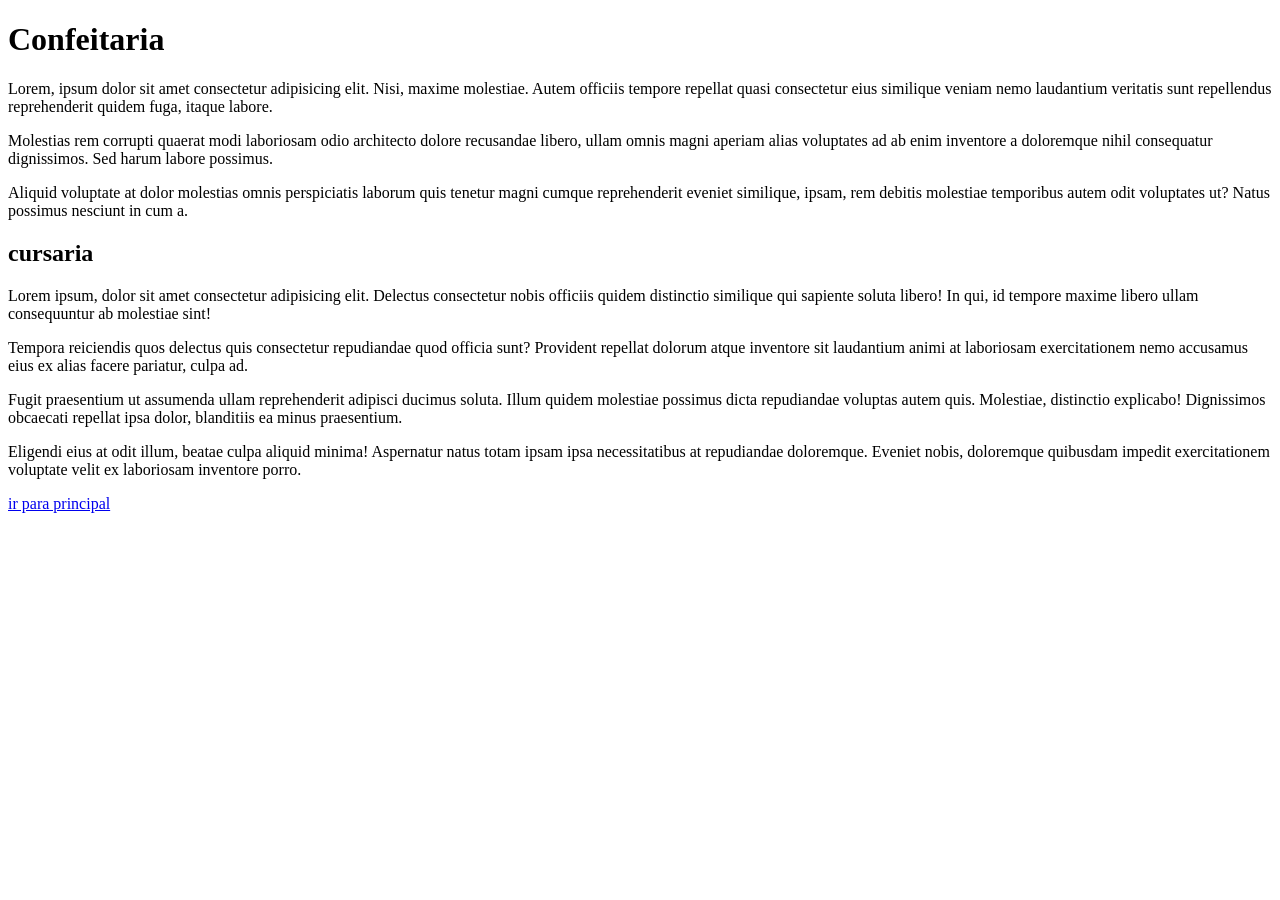
<file: Site1/Portifolio/Natawane.html>
<!DOCTYPE html>
<html lang="pt-PT">

<head>
    <meta charset="UTF-8">
    <meta name="viewport" content="width=device-width, initial-scale=1.0">
    <title>Natawane bolos</title>
</head>

<body>
    <h1>Confeitaria</h1>
    <p>Lorem, ipsum dolor sit amet consectetur adipisicing elit. Nisi, maxime molestiae. Autem officiis tempore repellat
        quasi consectetur eius similique veniam nemo laudantium veritatis sunt repellendus reprehenderit quidem fuga,
        itaque labore.</p>
    <p>Molestias rem corrupti quaerat modi laboriosam odio architecto dolore recusandae libero, ullam omnis magni
        aperiam alias voluptates ad ab enim inventore a doloremque nihil consequatur dignissimos. Sed harum labore
        possimus.</p>
    <p>Aliquid voluptate at dolor molestias omnis perspiciatis laborum quis tenetur magni cumque reprehenderit eveniet
        similique, ipsam, rem debitis molestiae temporibus autem odit voluptates ut? Natus possimus nesciunt in cum a.
    </p>

    <h2>cursaria</h2>
    <p>Lorem ipsum, dolor sit amet consectetur adipisicing elit. Delectus consectetur nobis officiis quidem distinctio
        similique qui sapiente soluta libero! In qui, id tempore maxime libero ullam consequuntur ab molestiae sint!</p>
    <p>Tempora reiciendis quos delectus quis consectetur repudiandae quod officia sunt? Provident repellat dolorum atque
        inventore sit laudantium animi at laboriosam exercitationem nemo accusamus eius ex alias facere pariatur, culpa
        ad.</p>
    <p>Fugit praesentium ut assumenda ullam reprehenderit adipisci ducimus soluta. Illum quidem molestiae possimus dicta
        repudiandae voluptas autem quis. Molestiae, distinctio explicabo! Dignissimos obcaecati repellat ipsa dolor,
        blanditiis ea minus praesentium.</p>
    <p>Eligendi eius at odit illum, beatae culpa aliquid minima! Aspernatur natus totam ipsam ipsa necessitatibus at
        repudiandae doloremque. Eveniet nobis, doloremque quibusdam impedit exercitationem voluptate velit ex laboriosam
        inventore porro.</p>

    <a href="../index.html">ir para principal</a>
</body>

</html>
</file>
<file: Site2/css/estilo.css>
.botao {
    background-color: crimson;
    color: aliceblue;
    padding: 20px;
    border: 2px solid black;
    border-radius: 5px;
    position: fixed;
    bottom: 20px;
    text-align: center;
    right: 20px;
    width: 120px;

}

ul {
    background-color: rgb(232, 12, 12);
    padding: 20px;

}

li {
    display: inline-block;


}

li a {
    text-decoration: none;
    color: white;
    padding: 20px;

}

li a:hover {
    opacity: 0.7;
    padding: 30px;
}

#login {

    float: right;

}


#login a:hover {
    background-color: brown;
}
</file>
<file: Site_Agencia/css/estilo.css>
@import url('https://fonts.googleapis.com/css2?family=Orbitron:wght@400..900&family=Saira+Stencil:ital,wght@0,100..900;1,100..900&family=Ubuntu:ital,wght@0,300;0,400;0,500;0,700;1,300;1,400;1,500;1,700&display=swap');

* {
    box-sizing: border-box;
}

body {
    margin: 0;
    font-family: "Roboto", sans-serif;
}



.navbar {
    display: flex;
    flex-flow: row wrap;
    height: 100px;
    background: white;
    justify-content: center;
    align-items: center;
    position: fixed;
    width: 100%;
}

.logo {
    flex: 20%;
    font-family: "Saira Stencil", sans-serif;
    text-align: left;
    margin-left: 10%;
    /* border: 1px solid blue; */
}

.logo h1 {
    color: #14087e;
    font-size: 50px;

}

.navegadores {
    flex: 60%;
    text-align: right;
    /* 
    border: 1px solid red; */
    margin-right: 10%;
    padding: 20px;
}

.navegadores a {
    color: #14087e;
    text-decoration: none;
    font-size: 15px;
    padding: 20px 16px;
}

.navegadores a:hover {
    color: #fc7b6e;
    border-top: 4px solid #14087e;
}

#botao {
    padding: 10px 25px;
    background: #14087e;
    color: white;
    border-radius: 5px;
    margin-left: 5%;
}

#botao:hover {
    background: #fc7b6e;
    color: #14087e;
    border: none;
}

.header {
    /* margin-top: 50px; */
    display: flex;
    flex-flow: row wrap;
    /* height: 600px; */
    /* background: gray; */
    align-items: center;
    justify-content: center;
    padding-top: 150px;
}

.headline {
    margin-left: 10%;
    flex: 40%;
    /* border: 1px solid red; */


}

.headline h2 {
    font-weight: 900;
    color: #14087e;
    font-size: 20px;
    padding: 0;
    margin: 0;
}

.headline p {
    text-align: left;
}

.botao {
    padding: 10px 25px;
    background: #fc7b6e;
    color: white;
    border-radius: 5px;
    margin-top: 20px;
    text-decoration: none;
    text-transform: uppercase;

}

.botao:hover {
    background: #14087e;
    color: white;

}

.img_headline {
    margin-right: 10%;
    flex: 40%;
    /* border: 1px solid green; */
    text-align: center;
    align-items: center;
}

section {
    display: inline-block;
    margin-top: 50px;
    margin-left: 5%;
    margin-right: 5%;
    height: 600px;
    /* border: 1px solid red; */
    width: 90%;
}

section h2 {
    color: #14087e;
    font-family: "Saira Stencil", sans-serif;
    font-size: 50px;
    text-align: center;
}

.servicos {
    display: inline-block;
    margin-top: 5%;
}

.card {
    display: inline-block;
    padding: 20px;
    width: 30%;
    margin: 1%;
    border: 1px solid #fc7b6e;
    border-radius: 10px;
    text-align: center;
    cursor: pointer;
}

.texto_oculto {
    display: none;
}

.card:hover img {
    display: none;
}

.card:hover {
    background: #fc7b6e;
    color: white;
    padding: 40px;
}

.card:hover .card_txt {
    display: none;
}

.card:hover .texto_oculto {
    display: block;
}

footer {
    margin-top: 100px;
    height: 300px;
    background-image: linear-gradient(135deg, #14087e, #000000, #020b2d);
    color: white;
    text-align: center;
    border-top: 5px solid #fc7b6e;
}

.rodape {
    padding: 70px;
}

.rodape h2 {
    font-family: "Saira Stencil", sans-serif;
}

.copy {
    font-size: 10px;
}

.whats {

    position: fixed;
    bottom: 5px;
    right: 5px;
}
</file>
<file: Site_Agencia/css/responsivo.css>
@media screen and (max-width:1000px) {
    .navbar {
        position: relative
    }

    .logo {
        margin: 0;
        text-align: center;
    }

    .navegadores {
        display: none;
    }

    .header {
        padding-top: 50px;
    }

    .headline {
        flex: 100%;
        margin: 5%;
        text-align: center;
    }

    .headline p {
        text-align: center;
    }

    .img_headline {
        flex: 100%;
        align-items: center;
        margin: 5%;
    }

    .whats {
        display: none;

    }

    .card {
        width: 100%;
    }
}
</file>
<file: Site_Nexel/css/estilo.css>
@import url('https://fonts.googleapis.com/css2?family=Google+Sans+Flex:opsz,wght@6..144,1..1000&family=Manrope:wght@200..800&family=Orbitron:wght@400..900&display=swap');

* {
    box-sizing: border-box;
}

body {
    margin: 0;
    font-family: "Google Sans Flex", sans-serif;
}

.navbar {
    display: flex;
    flex-flow: row wrap;
    background: #000128;
    /* justify-content: center; */
    align-items: center;
    position: fixed;
    width: 100%;
}

.logo {
    flex: 20%;
    display: flex;
    align-items: center;
    /* border: 1px solid goldenrod; */
    margin-left: 5%;

}

.logo img {
    width: 40px;
    height: 40px;
    margin-right: 10px;
}

.logo h1 {
    text-align: left;
    color: white;
    font-family: "Orbitron", sans-serif;
}

.menu {
    /* border: 1px solid red; */
    margin-right: 5%;
    text-align: right;
    flex: 70%;
    /* padding: 20px 16px; */
    font-size: 17px;

}

.menu a {
    color: white;
    text-decoration: none;
    padding: 10px 16px;
}

.menu a:hover {
    /* background: white; */
    border-top: 3px solid white;
    /* border-radius: 10px; */
    color: orangered;

}

#botao {
    background: #000128;
    color: white;
    border: 2px solid white;
    /* padding: 25px 15px; */

    /* border-top: none; */
    margin-left: 3%;
    border-radius: 10px;
}

#botao:hover {

    background: white;
    color: #000128;

}

.header {
    /* background: gray; */
    /* padding-top: 20px; */
    display: flex;
    flex-flow: row wrap;
    align-items: center;
    background: #000128;
    color: white;
    padding-top: 50px;
    height: 500px;


}

.headline {
    flex: 40%;
    margin-left: 5%;


}

.headline h2 {
    font-family: "Orbitron", sans-serif;
    font-size: 15px;
    margin: 0;
    padding: 0;
}



.txt {
    font-size: 37px;
    text-align: left;
    margin: 0;
    padding: 0;
    letter-spacing: 1%;
    font-weight: bold;
    font-family: "Orbitron", sans-serif;
}

.botao {
    text-transform: uppercase;
    font-weight: bold;
    background: white;
    color: #000128;
    text-decoration: none;
    padding: 10px 16px;
    border-radius: 10px;
    margin-top: 40px;
}

.botao:hover {
    background: #000128;
    border: 1px solid orangered;
    color: orangered;
    border-radius: 10px;
}


.img_headline {

    flex: 40%;
    display: flex;
    margin-left: 5%;
    margin-top: 0;
    /* border: 1px solid greenyellow; */
    align-items: center;
    justify-content: center;

}

.servicos {
    margin: 5%;
    display: inline-block;
    /* border: 1px solid brown; */
    text-align: center;
    color: #000128;
    padding-bottom: 50px;
}

.servicos h2 {
    font-family: "Orbitron", sans-serif;
}

.card {
    display: inline-block;
    width: 30%;
    padding: 20px;
    background: #ffffff;
    border: 1px solid #e6e6e6;
    border-radius: 16px;
    cursor: pointer;
    box-shadow: 0 4px 10px rgba(0, 0, 0, 0.05), 0 1px 3px rgba(0, 0, 0, 0.08);
    text-decoration: none;


}

.card:hover {
    transform: translateY(-10px);
    box-shadow:
        0 12px 25px rgba(0, 0, 0, 0.12),
        0 6px 10px rgba(0, 0, 0, 0.08);
}

.seta:hover {
    transform: translateY(-10px);
    box-shadow: 0 8px 20px rgba(0, 0, 0, 0.15);
}

.titulo {
    padding-top: 20px;
    padding-bottom: 10px;
    margin-bottom: 0;
    background: #000128;
    border-left: 3px solid white;
    border-right: 3px solid white;

    text-align: center;
    align-items: center;
    justify-content: center;
    color: white;
    font-family: "Orbitron", sans-serif;
}

.processo {
    /* padding-top: 5px; */
    margin-top: 0;
    display: flex;
    flex-flow: row wrap;
    background: #000128;
    border-left: 3px solid white;
    border-right: 3px solid white;
    height: 450px;
    align-items: center;
    justify-content: center;
    /* margin-top: 100px; */
    /* border: 2px solid blue; */
    color: white;


}


.img_pro {
    flex: 40%;
    /* margin-top: 10px; */
    margin-left: 5%;

    /* border: 1px solid greenyellow; */
    align-items: center;
    justify-content: center;
    text-align: center;
}

.info_pro {
    flex: 40%;
    display: block;
    margin-left: 5%;
    flex-flow: row wrap;
    margin-right: 5%;
    /* border: 1px solid red; */

}

.info_pro h2,
h3 {
    font-family: "Orbitron", sans-serif;
}


.sobre {
    margin-top: 50px;
    display: flex;
    flex-flow: row wrap;
    height: 400px;
}

.sobre_txt {
    display: flex;
    flex-flow: row wrap;
    flex: 50%;
    margin-left: 5%;
    /* border: 1px solid red; */
    color: #000128;
    text-align: justify;
    padding-top: 10px;
}


.sobre_txt h2 {
    font-family: "Orbitron", sans-serif;
    font-size: 30px;

}



.sobre_logo {
    display: flex;
    flex: 20%;
    margin-left: 5%;
    margin-right: 5%;
    align-items: center;
    justify-content: center;

}

.Vamos {
    margin-top: 50px;
    display: flex;
    flex-flow: row wrap;
    display: flex;
    background: #e6e6e6;
    margin-left: 10%;
    margin-right: 10%;
    border-radius: 10px;
    padding: 40px;
}

.contacte_txt {

    flex: 50%;
    flex-flow: row wrap;
    /* margin-left: 5%; */
    /* border: 1px solid red; */
    color: #000128;
    text-align: justify;
}

.btn {
    text-transform: uppercase;
    font-weight: bold;
    background: #000128;
    color: white;
    text-decoration: none;
    padding: 10px 16px;
    border-radius: 10px;
    margin-top: 40px;
}

.btn:hover {
    transform: translateY(-10px);
    background: #ffffff;
    color: #000128;
    border: 1px solid #000128;
}

.contacte_img {

    flex: 30%;
    align-items: center;
    justify-content: center;
    text-align: center;

}

footer {
    margin-top: 100px;
    height: 300px;
    background-image: linear-gradient(135deg, #14087e, #000000, #020b2d);
    color: white;
    text-align: center;
    border-top: 5px solid #e6e6e6;
}

.rodape {
    padding: 70px;
}

.rodape h2 {
    font-family: "Orbitron", sans-serif;
}

.copy {
    font-size: 10px;
}
</file>
<file: Site_Nexel/css/index_responsivo.css>
@media screen and (max-width:1000px) {
    .navbar {
        position: relative
    }

    .logo {
        display: flex;
        justify-content: center;
        align-items: center;
        margin: 0;
        margin-top: 40px;
        padding-bottom: 0px;
        text-align: center;
    }

    .menu {
        flex: 100%;
        justify-content: center;
        align-items: center;
        text-align: center;
        margin: 10px;

    }

    .menu a {
        text-transform: uppercase;
        font-weight: bold;
        background: #000128;
        color: white;
        border: 1px solid white;
        text-decoration: none;

        border-radius: 10px;
        margin-top: 40px;
    }

    #botao {
        display: none;
    }

    .header {
        padding-top: 0px;
        margin-top: 0px;
    }

    .headline {
        flex: 100%;
        margin: 5%;
        text-align: center;

    }

    .headline h2 {
        font-size: 10px;
    }

    .img_headline {
        display: none;
    }

    .card {
        width: 100%;
        margin-top: 10px;
    }

    .titulo {
        padding: 5%;
    }

    .img_pro {
        display: none;
    }

    .sobre {
        margin-left: 0%;
        margin: 5%;
        padding-bottom: 20px;

    }

    .sobre_txt h2 {

        font-size: 20px;

    }

    .sobre_logo {
        display: none;
    }

    .vamos {
        margin-top: 20%;
    }

    .contacte_txt {
        text-align: center;
    }

    .contacte_img {
        display: none;
    }





}
</file>
<file: Site_Nexel/css/estilo_services.css>
@import url('https://fonts.googleapis.com/css2?family=Google+Sans+Flex:opsz,wght@6..144,1..1000&family=Manrope:wght@200..800&family=Orbitron:wght@400..900&display=swap');

* {
    box-sizing: border-box;
}

body {
    margin: 0;
    font-family: "Google Sans Flex", sans-serif;
    color: #000128;
}


.navbar {
    display: flex;
    flex-flow: row wrap;
    background: #000128;
    /* justify-content: center; */
    align-items: center;
    position: fixed;
    width: 100%;
}

.logo {
    flex: 20%;
    display: flex;
    align-items: center;
    /* border: 1px solid goldenrod; */
    margin-left: 5%;

}

.logo img {
    width: 40px;
    height: 40px;
    margin-right: 10px;
}

.logo h1 {
    text-align: left;
    color: white;
    font-family: "Orbitron", sans-serif;
}

.menu {
    /* border: 1px solid red; */
    margin-right: 5%;
    text-align: right;
    flex: 70%;
    /* padding: 20px 16px; */
    font-size: 17px;

}

.menu a {
    color: white;
    text-decoration: none;
    padding: 10px 16px;
}

.menu a:hover {
    /* background: white; */
    border-top: 3px solid white;
    /* border-radius: 10px; */
    color: orangered;

}

#botao {
    background: #000128;
    color: white;
    border: 2px solid white;
    /* padding: 25px 15px; */

    /* border-top: none; */
    margin-left: 3%;
    border-radius: 10px;
}

#botao:hover {

    background: white;
    color: #000128;

}


header {
    background-image: url(/Site_Nexel/img/services_headline.jpg);
    background-repeat: no-repeat;
    background-position: center;
    background-size: cover;
    height: 500px;
    padding-top: 0px;
}

.headline {
    display: flex;
    flex-flow: column;
    /* flex-flow: row wrap; */
    justify-content: center;
    align-items: center;
    color: white;
    height: 100%;

}

.headline h2 {
    font-family: "Orbitron", sans-serif;
}

section h2 {
    font-family: "Orbitron", sans-serif;
    font-weight: bolder;
}

.devweb {
    display: flex;
    flex-flow: row wrap;
    align-items: center;
    justify-content: center;
    margin-top: 50px;
    height: 500px;

}


.txtweb {
    flex: 40%;
    margin-left: 5%;


}

.servicos {
    margin: 5%;
    display: inline-block;
    text-align: center;

}


.card {
    display: inline-block;
    width: 27%;
    margin: 10px;
    padding: 10px;
    background: #ffffff;
    border: 1px solid #e6e6e6;
    border-radius: 16px;
    cursor: pointer;
    box-shadow: 0 4px 10px rgba(0, 0, 0, 0.05), 0 1px 3px rgba(0, 0, 0, 0.08);
    text-decoration: none;
    font-weight: bold;
    font-size: 14px;
    color: #000128;

}

.card:hover {
    transform: translateY(-5px);
    box-shadow:
        0 12px 25px rgba(0, 0, 0, 0.12),
        0 6px 10px rgba(0, 0, 0, 0.08);
}

.imgweb {
    flex: 40%;
    margin-right: 5%;
    text-align: center;

}


/* _______________________________________________________________________________ */
.design {
    display: flex;
    flex-flow: row wrap;
    align-items: center;
    justify-content: center;
    margin-top: 50px;
    padding-top: 50px;
    border: 3px solid;
    border-radius: 15px;
    background: #000128;
    color: white;

}


.txtdesign {
    flex: 40%;
    margin-right: 5%;


}

.servicos {
    margin: 5%;
    display: inline-block;
    text-align: center;

}

.imgdesign {
    flex: 40%;
    margin-left: 5%;
    text-align: center;

}

/* ________________________________________________________________ */

.mkt {
    display: flex;
    flex-flow: row wrap;
    align-items: center;
    justify-content: center;
    margin-top: 0px;
    margin-bottom: 100px;
    height: 500px;


}


.txtmkt {
    flex: 40%;
    margin-left: 5%;


}

.imgmkt {
    flex: 40%;
    margin-right: 5%;
    text-align: center;

}


.Vamos {
    margin-top: 50px;
    display: flex;
    flex-flow: row wrap;
    display: flex;
    background: #000128;
    margin-left: 10%;
    margin-right: 10%;
    border-radius: 10px;
    padding: 40px;
}

.contacte_txt {

    flex: 50%;
    flex-flow: row wrap;
    /* margin-left: 5%; */
    /* border: 1px solid red; */
    color: white;
    text-align: justify;
}

.btn {
    text-transform: uppercase;
    font-weight: bold;
    background: white;
    color: #000128;
    text-decoration: none;
    padding: 10px 16px;
    border-radius: 10px;
    margin-top: 40px;
}

.btn:hover {
    transform: translateY(-10px);
    background: #000128;
    color: orangered;
    border: 1px solid orangered;
}

.contacte_img {

    flex: 30%;
    align-items: center;
    justify-content: center;
    text-align: center;

}

footer {
    margin-top: 100px;
    height: 300px;
    background-image: linear-gradient(135deg, #14087e, #000000, #020b2d);
    color: white;
    text-align: center;
    border-top: 5px solid #e6e6e6;
}

.rodape {
    padding: 70px;
}

.rodape h2 {
    font-family: "Orbitron", sans-serif;
}

.copy {
    font-size: 10px;
}
</file>
<file: Site_Nexel/css/services_responsivo.css>
@media screen and (max-width:1000px) {
    .navbar {
        position: relative
    }

    .logo {
        display: flex;
        justify-content: center;
        align-items: center;
        margin: 0;
        margin-top: 40px;
        padding-bottom: 0px;
        text-align: center;
    }

    .menu {
        flex: 100%;
        justify-content: center;
        align-items: center;
        text-align: center;
        margin: 10px;
        padding-bottom: 20px;

    }

    .menu a {
        text-transform: uppercase;
        font-weight: bold;
        background: #000128;
        color: white;
        border: 1px solid white;
        text-decoration: none;

        border-radius: 10px;
        margin-top: 40px;
    }

    #botao {
        display: none;
    }

    header {
        background-image: none;

        height: 5%;
    }

    .headline {
        color: #000128;
        text-align: center;

        background: #000128;
        margin: 5%;
        color: white;
        padding: 20px;
        border-radius: 15px;
    }

    .headline h2 {
        font-size: 18px;
        margin: 0;
    }

    section {
        text-align: center;
    }

    .imgweb {
        display: none;
    }

    .imgdesign {
        display: none;

    }

    .txtdesign {
        margin: 5%;
    }

    .mkt {
        margin-bottom: 0px;
    }

    .imgmkt {
        display: none;
    }

    .vamos {
        margin-top: 20%;
    }

    .contacte_txt {
        text-align: center;
    }

    .contacte_img {
        display: none;
    }


}
</file>
<file: Site_Nexel/css/estilo_sobre.css>
@import url('https://fonts.googleapis.com/css2?family=Google+Sans+Flex:opsz,wght@6..144,1..1000&family=Manrope:wght@200..800&family=Orbitron:wght@400..900&display=swap');

* {
    box-sizing: border-box;
}

body {
    margin: 0;
    font-family: "Google Sans Flex", sans-serif;
}


.navbar {
    display: flex;
    flex-flow: row wrap;
    background: #000128;
    /* justify-content: center; */
    align-items: center;
    position: fixed;
    width: 100%;
}

.logo {
    flex: 20%;
    display: flex;
    align-items: center;
    /* border: 1px solid goldenrod; */
    margin-left: 5%;

}

.logo img {
    width: 40px;
    height: 40px;
    margin-right: 10px;
}

.logo h1 {
    text-align: left;
    color: white;
    font-family: "Orbitron", sans-serif;
}

.menu {
    /* border: 1px solid red; */
    margin-right: 5%;
    text-align: right;
    flex: 70%;
    /* padding: 20px 16px; */
    font-size: 17px;

}

.menu a {
    color: white;
    text-decoration: none;
    padding: 10px 16px;
}

.menu a:hover {
    /* background: white; */
    border-top: 3px solid white;
    /* border-radius: 10px; */
    color: orangered;

}

#botao {
    background: #000128;
    color: white;
    border: 2px solid white;
    /* padding: 25px 15px; */

    /* border-top: none; */
    margin-left: 3%;
    border-radius: 10px;
}

#botao:hover {

    background: white;
    color: #000128;

}

header {
    margin-top: 0px;
    display: flex;
    flex-flow: row wrap;
    height: 400px;
}

.sobre_txt {
    margin-top: 80px;
    display: flex;
    flex-flow: row wrap;
    flex: 50%;
    margin-left: 5%;
    /* border: 1px solid red; */
    color: #000128;
    text-align: justify;
    padding-top: 10px;
}


.sobre_txt h2 {
    font-family: "Orbitron", sans-serif;
    font-size: 30px;

}



.sobre_logo {
    margin-top: 180px;
    display: flex;
    flex: 20%;
    margin-left: 5%;
    margin-right: 5%;
    align-items: center;
    justify-content: center;

}

.valores {
    display: block;
    margin-left: 20%;
    margin-right: 20%;
    margin-top: 15%;
    align-items: center;
    justify-content: center;
    text-align: center;
    color: #000128;


}

.card {

    display: block;
    padding: 20px;
    width: 100%;
    margin: 1%;
    border: 1px solid #000128;
    border-radius: 10px;
    text-align: center;
    cursor: pointer;
}

.txto {
    display: none;
}

.card:hover {
    background: #000128;
    color: white;
}

.card:hover .txtv {
    display: none;
}

.card:hover .txto {
    display: block;
}

.titulo {
    background: #000128;
    text-align: center;
    color: white;
    font-size: 25px;
    padding-bottom: 20px;
    padding-top: 10px;
    margin-top: 50px;
    font-weight: bold;
    font-family: "Orbitron", sans-serif;

}



.processo {


    display: flex;
    flex-flow: row wrap;
    background: #000128;
    height: 450px;
    align-items: center;
    justify-content: center;
    color: white;



}



.img_pro {
    flex: 40%;
    /* margin-top: 10px; */
    margin-left: 5%;

    /* border: 1px solid greenyellow; */
    align-items: center;
    justify-content: center;
    text-align: center;
}

.info_pro {
    flex: 40%;
    display: block;
    margin-left: 5%;
    flex-flow: row wrap;
    margin-right: 5%;
    /* border: 1px solid red; */

}

.info_pro h2,
h3 {
    font-family: "Orbitron", sans-serif;
}


.servicos {
    margin: 5%;
    display: inline-block;
    /* border: 1px solid brown; */
    text-align: center;
    color: #000128;
    padding-bottom: 50px;
}

.servicos h2 {
    font-family: "Orbitron", sans-serif;
}

.cards {
    display: inline-block;
    width: 30%;
    padding: 20px;
    color: white;
    background: #000128;
    border: 1px solid #e6e6e6;
    border-radius: 16px;
    cursor: pointer;
    box-shadow: 0 4px 10px rgba(0, 0, 0, 0.05), 0 1px 3px rgba(0, 0, 0, 0.08);
    text-decoration: none;


}

.cards:hover {
    transform: translateY(-10px);
    box-shadow:
        0 12px 25px rgba(0, 0, 0, 0.12),
        0 6px 10px rgba(0, 0, 0, 0.08);
}

.seta:hover {
    transform: translateY(-10px);
    box-shadow: 0 8px 20px rgba(0, 0, 0, 0.15);
}


.Vamos {
    /* margin-top: 50px; */
    display: flex;
    flex-flow: row wrap;
    display: flex;
    /* background: #e6e6e6; */
    border: 2px solid #000128;
    margin-left: 10%;
    margin-right: 10%;
    border-radius: 10px;
    padding: 40px;
}

.contacte_txt {

    flex: 50%;
    flex-flow: row wrap;
    /* margin-left: 5%; */
    /* border: 1px solid red; */
    color: #000128;
    text-align: justify;
}

.btn {
    text-transform: uppercase;
    font-weight: bold;
    background: #000128;
    color: white;
    text-decoration: none;
    padding: 10px 16px;
    border-radius: 10px;
    margin-top: 40px;
}

.btn:hover {
    transform: translateY(-10px);
    background: #ffffff;
    color: #000128;
    border: 1px solid #000128;
}

.contacte_img {

    flex: 30%;
    align-items: center;
    justify-content: center;
    text-align: center;

}


footer {
    margin-top: 100px;
    height: 300px;
    background-image: linear-gradient(135deg, #14087e, #000000, #020b2d);
    color: white;
    text-align: center;
    border-top: 5px solid #e6e6e6;
}

.rodape {
    padding: 70px;
}

.rodape h2 {
    font-family: "Orbitron", sans-serif;
}

.copy {
    font-size: 10px;
}
</file>
<file: Site_Nexel/css/sobre_responsivo.css>
@media screen and (max-width:1000px) {
    .navbar {
        position: relative
    }

    .logo {
        display: flex;
        justify-content: center;
        align-items: center;
        margin: 0;
        margin-top: 40px;
        padding-bottom: 0px;
        text-align: center;
    }

    .menu {
        flex: 100%;
        justify-content: center;
        align-items: center;
        text-align: center;
        margin: 10px;
        padding-bottom: 20px;

    }

    .menu a {
        text-transform: uppercase;
        font-weight: bold;
        background: #000128;
        color: white;
        border: 1px solid white;
        text-decoration: none;

        border-radius: 10px;
        margin-top: 40px;
    }

    #botao {
        display: none;
    }

    .sobre {
        height: 600px;
    }

    .sobre_txt {
        margin-top: 10px;
        margin-right: 5%;

    }

    .sobre_logo {
        display: none;
    }

    .card {
        background: #000128;
        color: white;
        margin-top: 10px;
    }

    .txtv {
        display: none;
    }

    .txto {
        display: block;
    }

    .titulo {
        font-size: 15px;
        margin-bottom: 0px;
    }

    .img_pro {
        display: none;
    }

    .processo {
        margin-bottom: 20px;
    }

    .processo h2 {
        font-size: 10px;
    }

    .info_pro {
        text-align: center;
    }

    .servicos {
        display: none;
    }

    .vamos {
        margin-top: 20%;
    }

    .contacte_txt {
        text-align: center;
    }

    .contacte_img {
        display: none;
    }


}
</file>
